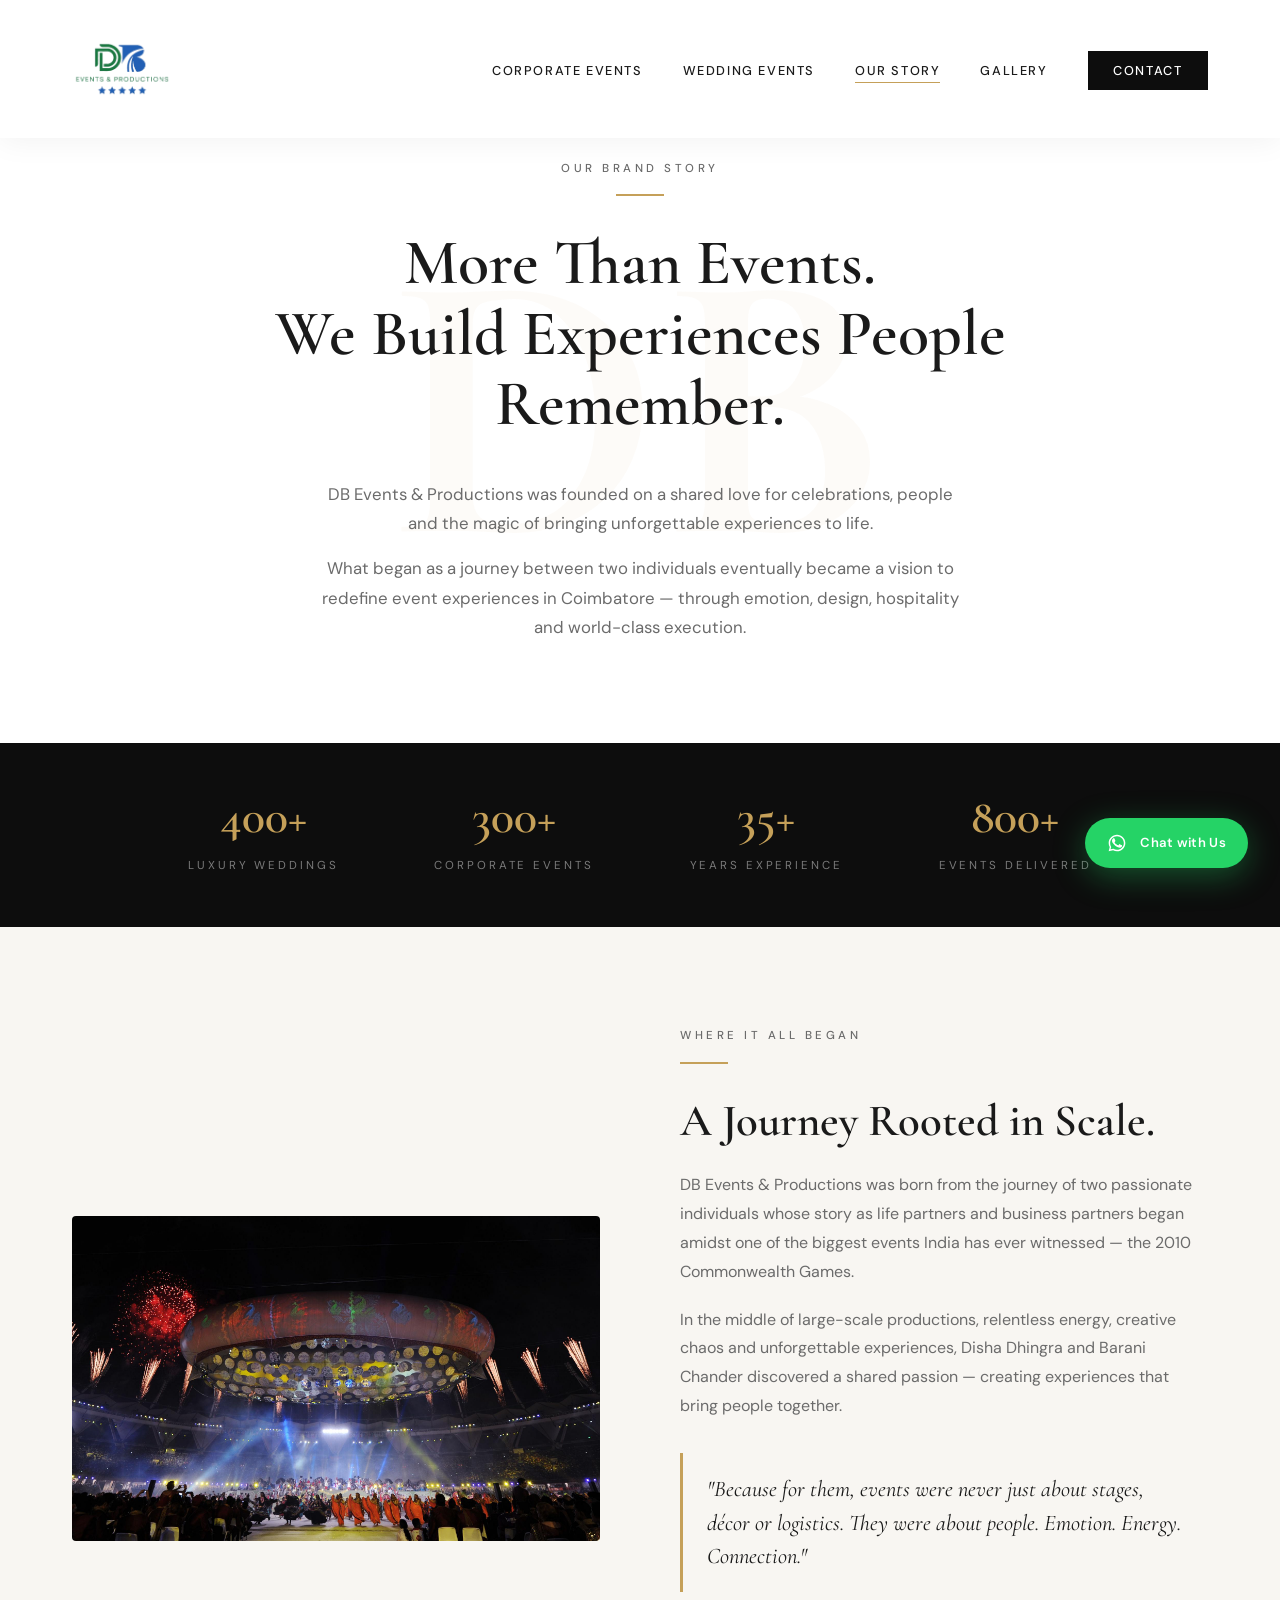
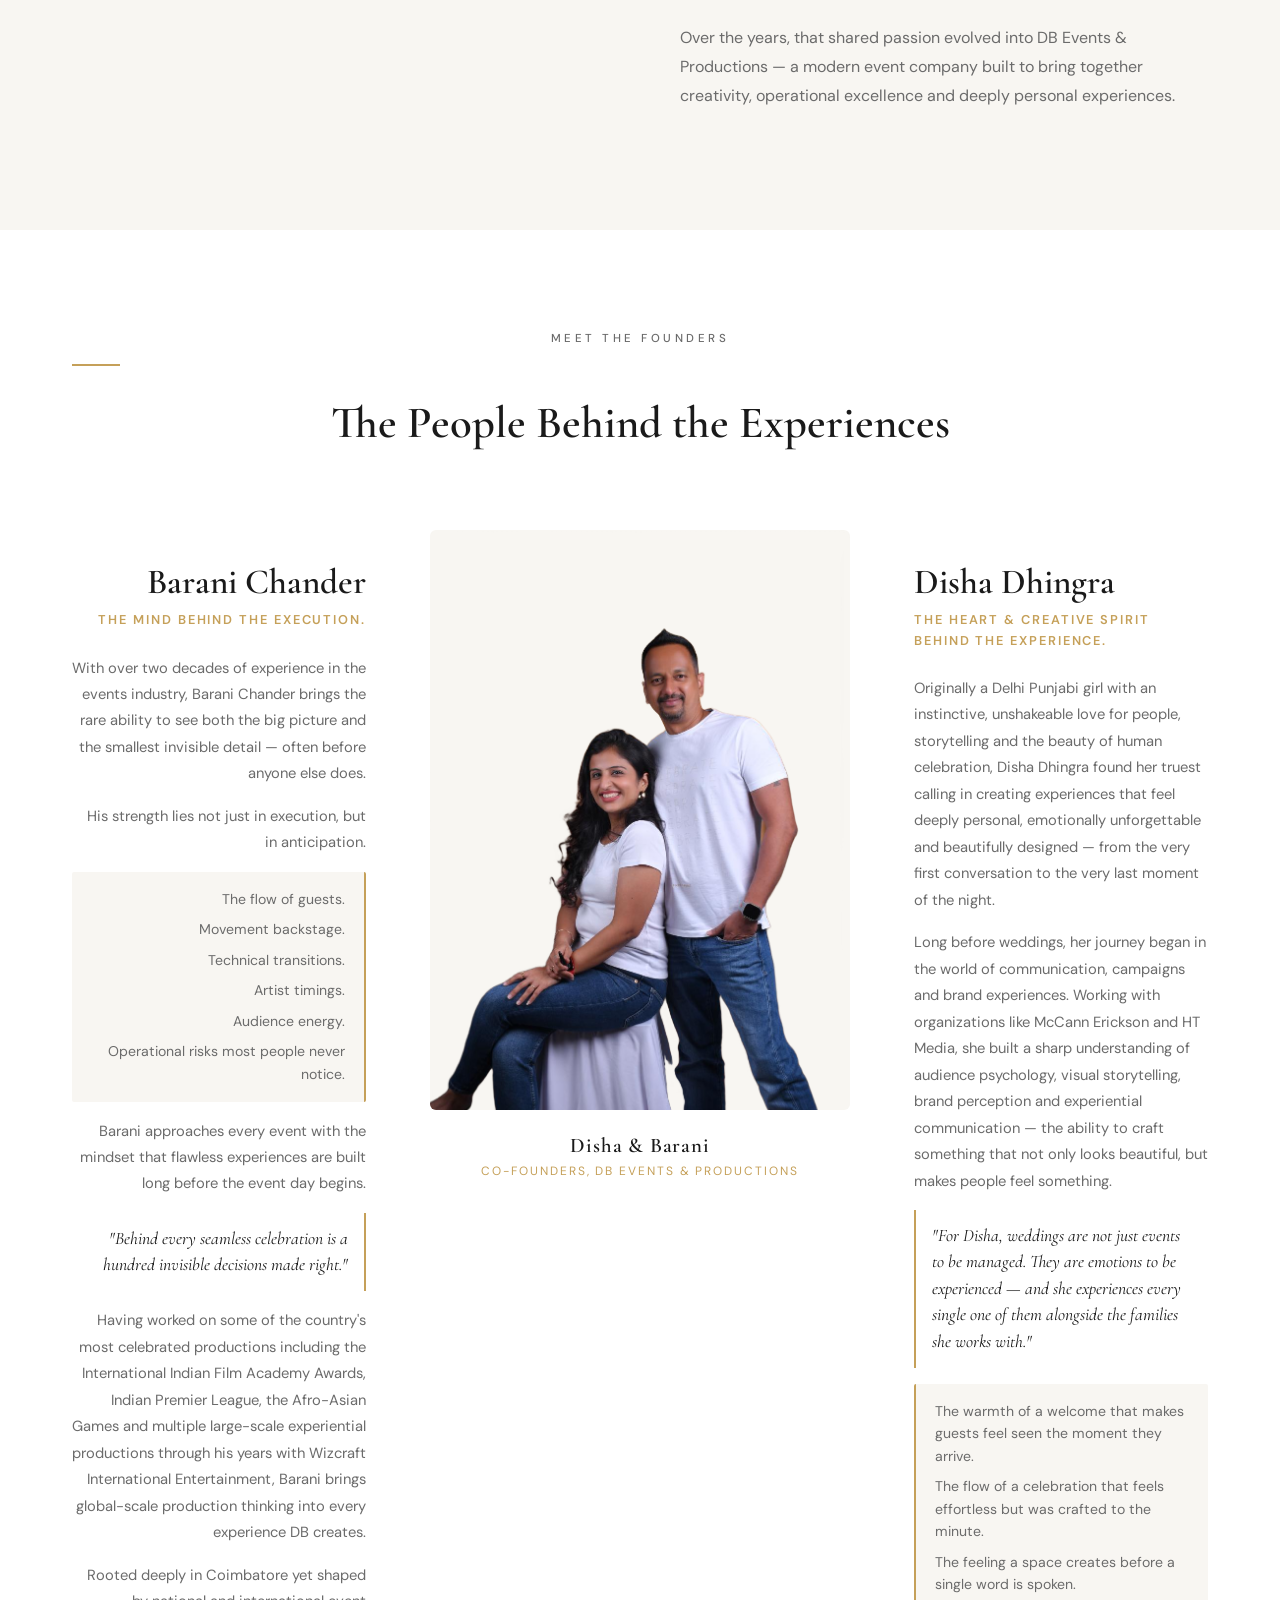
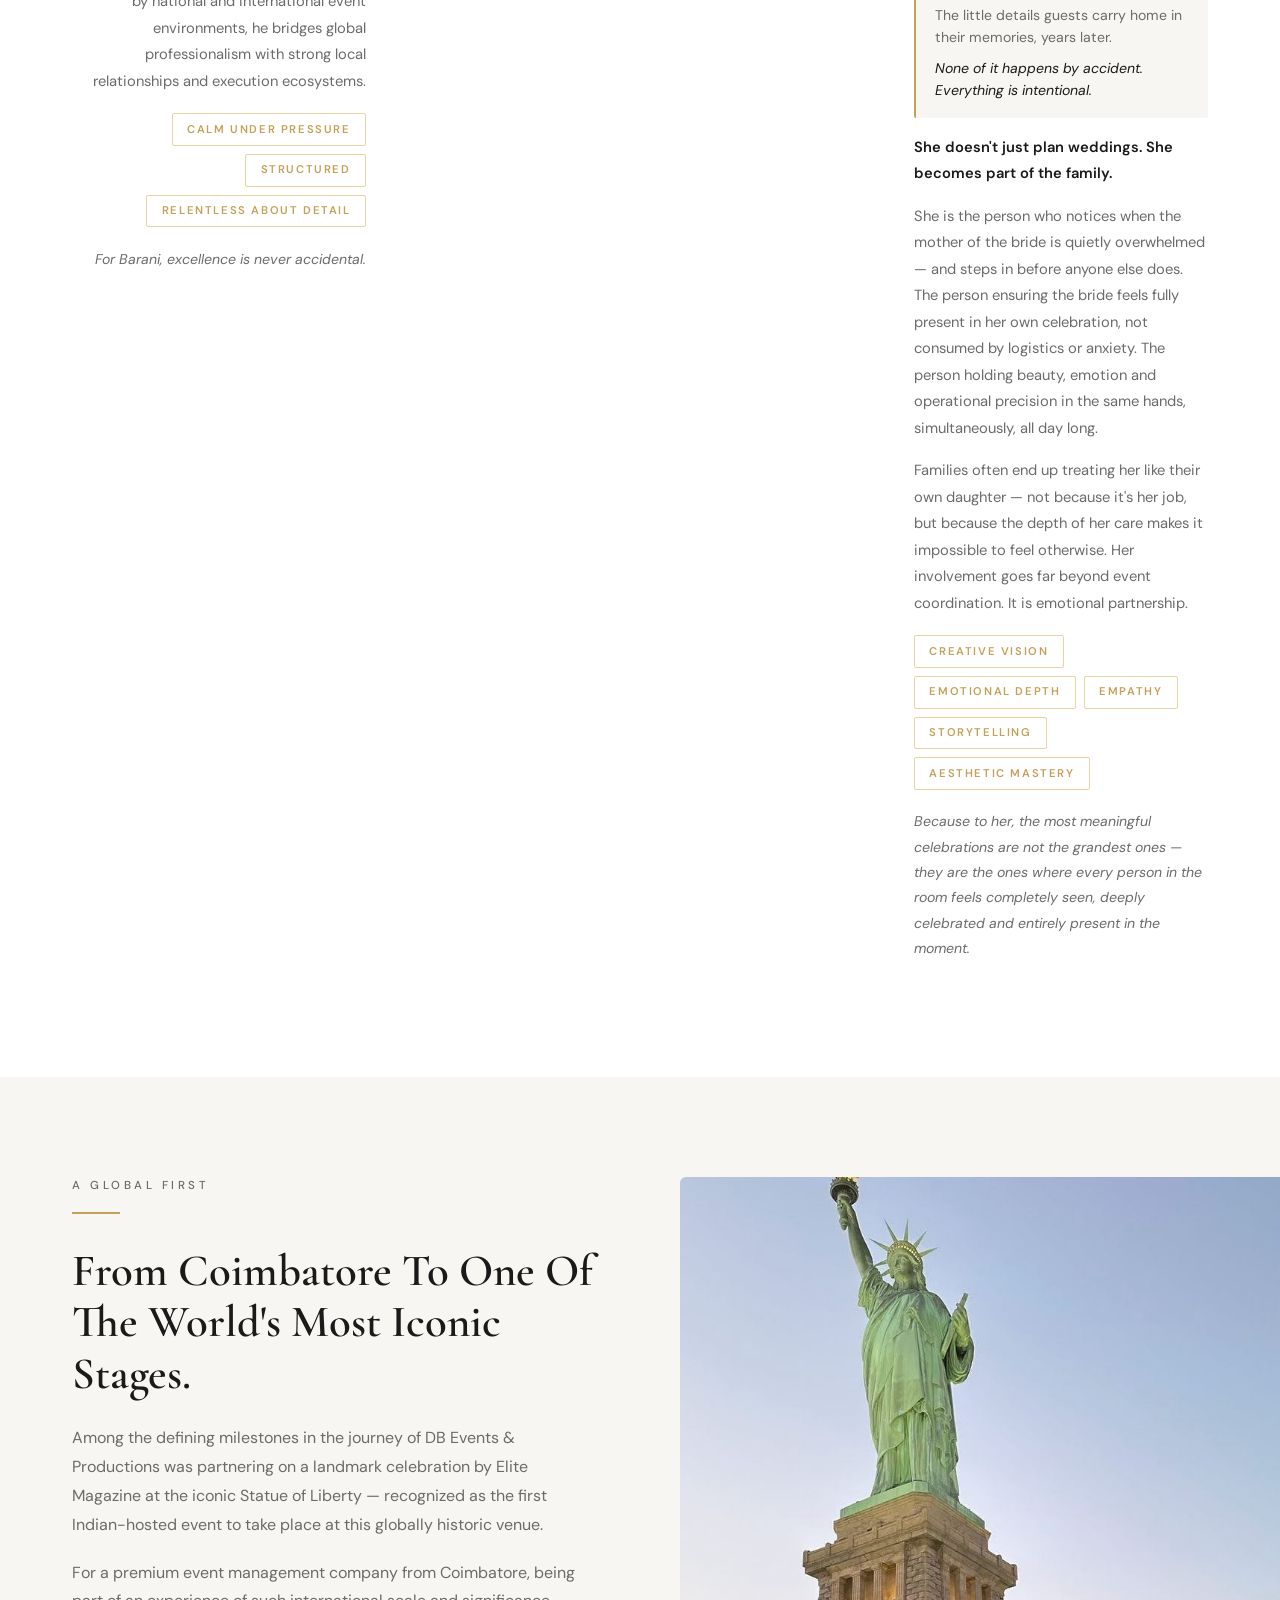
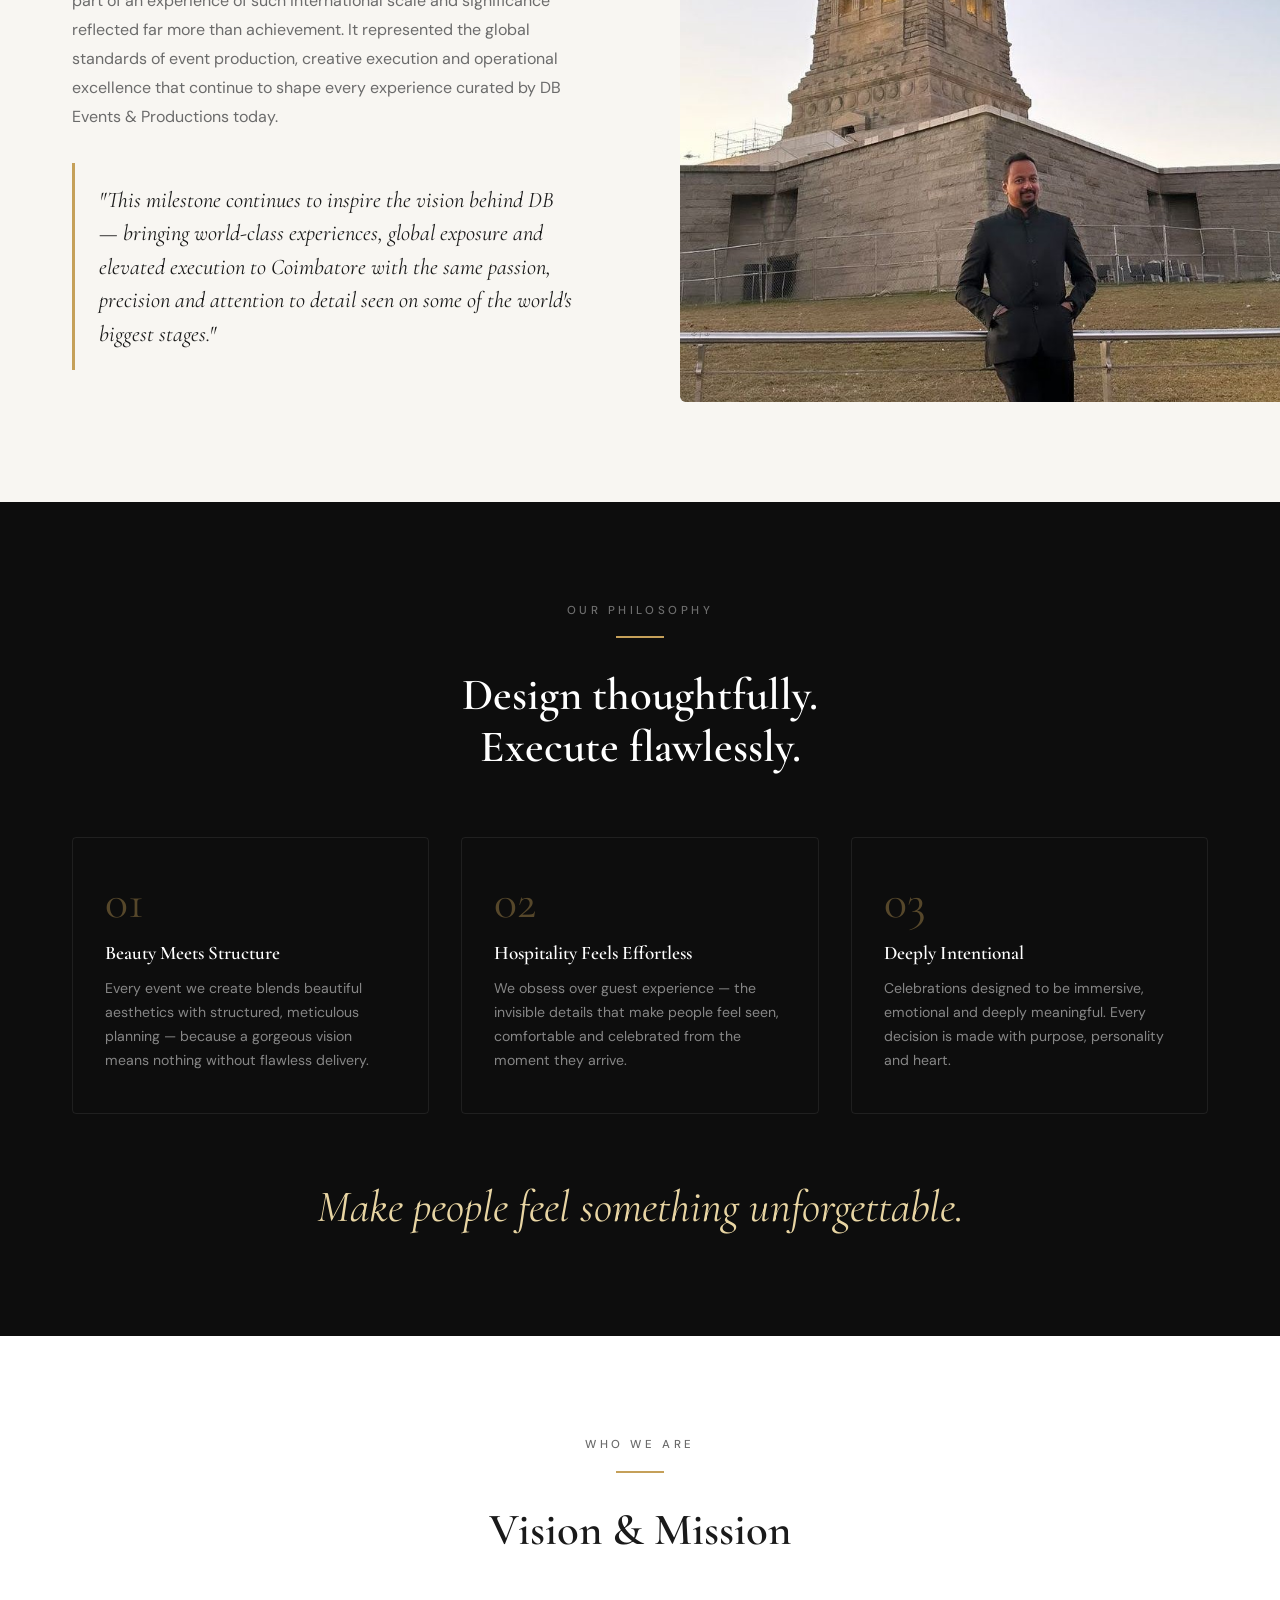
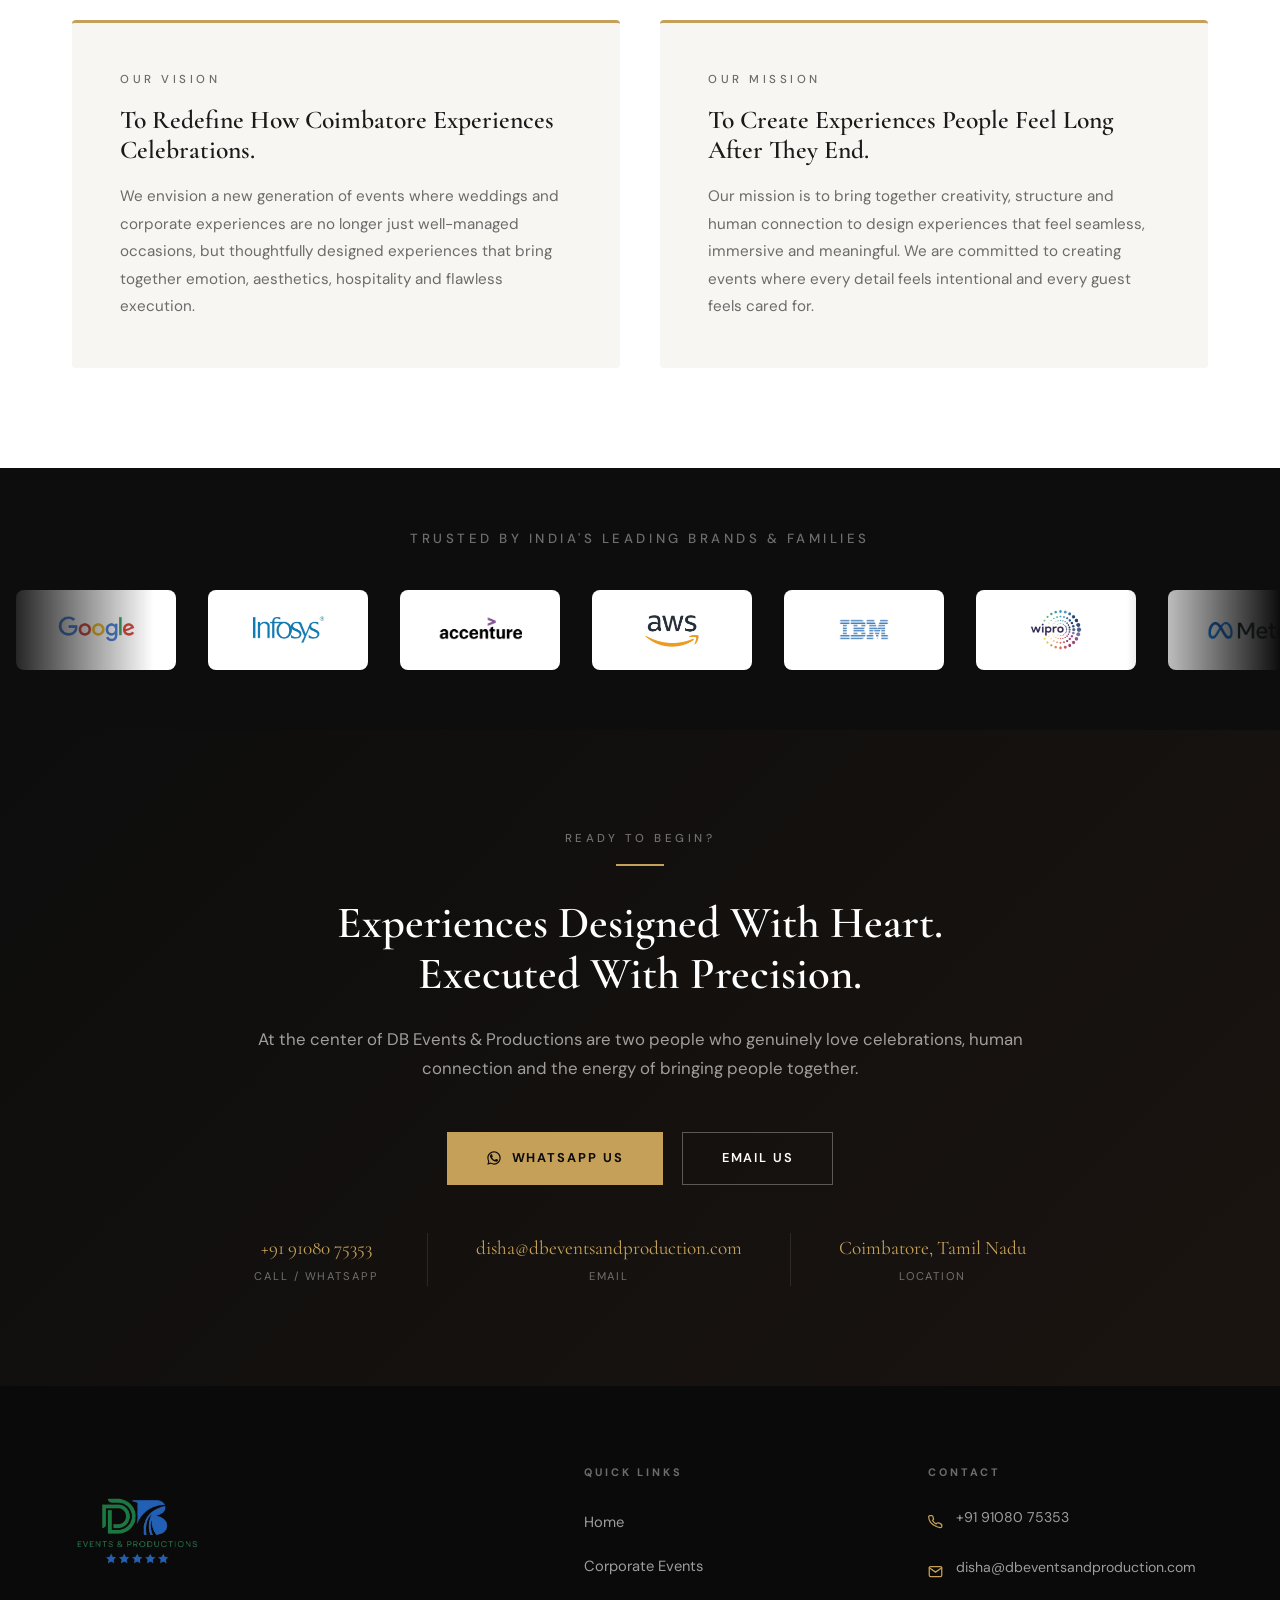
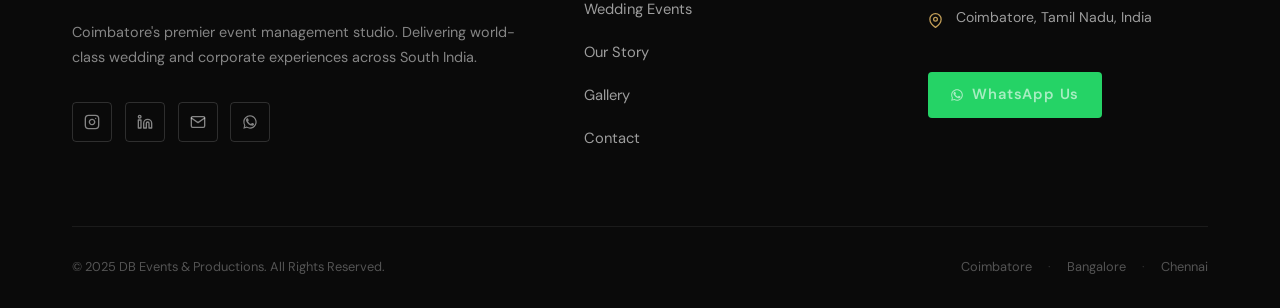
<file: about.html>
<!DOCTYPE html>
<html lang="en">
<head>
    <meta charset="UTF-8">
    <meta name="viewport" content="width=device-width, initial-scale=1.0">
    <title>About DB Events & Productions | Premium Event Management in Coimbatore</title>
    <meta name="description" content="Learn about DB Events & Productions — a premium event management company in Coimbatore founded by Disha Dhingra and Barani Chander, specializing in luxury weddings, corporate events and world-class experiences.">
    <link rel="preconnect" href="https://fonts.googleapis.com">
    <link rel="preconnect" href="https://fonts.gstatic.com" crossorigin>
    <link href="https://fonts.googleapis.com/css2?family=DM+Sans:ital,opsz,wght@0,9..40,300;0,9..40,400;0,9..40,500;0,9..40,600;0,9..40,700;1,9..40,400&family=Cormorant+Garamond:ital,wght@0,400;0,500;0,600;0,700;1,400;1,600&display=swap" rel="stylesheet">
    <style>
        :root {
            --primary-font: 'DM Sans', sans-serif;
            --heading-font: 'Cormorant Garamond', serif;
            --bg-white: #ffffff;
            --bg-light: #f8f6f2;
            --bg-dark: #0d0d0d;
            --text-main: #1a1a1a;
            --text-muted: #6b6b6b;
            --text-white: #ffffff;
            --accent: #c5a059;
            --accent-light: #e8d5a3;
            --transition: all 0.45s cubic-bezier(0.165, 0.84, 0.44, 1);
            --container-width: 1200px;
        }

        * { margin: 0; padding: 0; box-sizing: border-box; }
        html { scroll-behavior: smooth; }

        body {
            font-family: var(--primary-font);
            color: var(--text-main);
            line-height: 1.6;
            background: var(--bg-white);
            overflow-x: hidden;
            font-size: 18px;
        }

        /* ─── LAYOUT ─── */
        .container { max-width: var(--container-width); margin: 0 auto; padding: 0 2rem; }
        .section-padding { padding: 100px 0; }
        .bg-light { background-color: var(--bg-light); }
        .bg-dark { background-color: var(--bg-dark); }
        .text-white { color: var(--text-white); }
        .text-center { text-align: center; }
        .grid { display: grid; }
        .grid-2-col { grid-template-columns: 1fr 1fr; gap: 5rem; align-items: center; }
        .grid-3-col { grid-template-columns: repeat(3, 1fr); gap: 2.5rem; }

        /* ─── TYPOGRAPHY ─── */
        h1, h2, h3, h4 { font-family: var(--heading-font); font-weight: 600; line-height: 1.15; }

        .overline {
            font-size: 0.72rem;
            letter-spacing: 0.22rem;
            text-transform: uppercase;
            color: var(--text-muted);
            margin-bottom: 1rem;
            display: block;
            font-weight: 500;
            font-family: var(--primary-font);
        }

        .section-title { font-size: 2.8rem; margin-bottom: 1.5rem; }
        .section-text { font-size: 1.05rem; color: var(--text-muted); max-width: 800px; line-height: 1.75; }
        .text-center .section-text { margin: 0 auto 3rem; }

        .accent-line { width: 48px; height: 2px; background: var(--accent); margin-bottom: 2rem; }
        .text-center .accent-line { margin: 0 auto 2rem; }

        /* ─── HEADER ─── */
        header {
            position: fixed;
            top: 0; left: 0;
            width: 100%;
            z-index: 1000;
            padding: 1.2rem 0;
            background: rgba(255,255,255,0.94);
            backdrop-filter: blur(14px);
            box-shadow: 0 2px 30px rgba(0,0,0,0.06);
            transition: var(--transition);
        }

        header nav { display: flex; justify-content: space-between; align-items: center; }

        .logo {
            display: flex;
            align-items: center;
            gap: 0.8rem;
            cursor: pointer;
            text-decoration: none;
            color: inherit;
        }

        .logo-image {
            width: 100px;
            height: 100px;
            object-fit: contain;
            flex-shrink: 0;
            background: transparent;
            mix-blend-mode: multiply;
        }

        .logo-text {
            font-family: var(--primary-font);
            font-size: 0.62rem;
            letter-spacing: 0.15rem;
            line-height: 1.4;
            font-weight: 600;
            color: var(--text-main);
            text-transform: uppercase;
        }

        .nav-links {
            display: flex;
            list-style: none;
            gap: 2.5rem;
            align-items: center;
        }

        .nav-links a {
            text-decoration: none;
            color: var(--text-main);
            font-size: 0.8rem;
            font-weight: 500;
            letter-spacing: 0.1rem;
            transition: var(--transition);
            position: relative;
            text-transform: uppercase;
        }

        .nav-links a::after {
            content: '';
            position: absolute;
            bottom: -4px; left: 0;
            width: 0; height: 1px;
            background: var(--accent);
            transition: var(--transition);
        }

        .nav-links a:hover::after,
        .nav-links a.active::after { width: 100%; }

        .nav-cta {
            background: var(--bg-dark) !important;
            color: var(--text-white) !important;
            padding: 0.7rem 1.6rem !important;
            letter-spacing: 0.1rem !important;
        }

        .nav-cta::after { display: none !important; }

        .mobile-toggle { display: none; cursor: pointer; background: none; border: none; color: var(--text-main); }

        /* ─── BUTTONS ─── */
        .btn {
            display: inline-flex;
            align-items: center;
            gap: 0.6rem;
            padding: 0.95rem 2.4rem;
            text-decoration: none;
            font-size: 0.8rem;
            font-weight: 600;
            letter-spacing: 0.12rem;
            transition: var(--transition);
            text-transform: uppercase;
            font-family: var(--primary-font);
            cursor: pointer;
            border: none;
        }

        .btn-filled {
            background: var(--accent);
            color: var(--bg-dark);
            border: 1px solid var(--accent);
            font-weight: 700;
        }

        .btn-filled:hover {
            background: transparent;
            color: var(--bg-dark);
            border-color: var(--bg-dark);
        }

        .btn-outline-dark {
            border: 1px solid var(--bg-dark);
            color: var(--bg-dark);
        }

        .btn-outline-dark:hover {
            background: var(--bg-dark);
            color: var(--text-white);
        }

        /* ─── HERO ─── */
        .about-hero {
            padding-top: 160px;
            padding-bottom: 100px;
            background: var(--bg-white);
            position: relative;
            overflow: hidden;
        }

        .about-hero::before {
            content: 'DB';
            position: absolute;
            top: 50%;
            left: 50%;
            transform: translate(-50%, -40%);
            font-family: var(--heading-font);
            font-size: 30vw;
            font-weight: 700;
            color: rgba(197,160,89,0.04);
            pointer-events: none;
            white-space: nowrap;
            line-height: 1;
        }

        .about-hero-inner { position: relative; z-index: 1; }

        .editorial-title {
            font-size: clamp(2.4rem, 5vw, 4.2rem);
            margin: 1.5rem auto 2.5rem;
            max-width: 820px;
            line-height: 1.1;
        }

        .editorial-intro {
            max-width: 640px;
            margin: 0 auto;
            display: flex;
            flex-direction: column;
            gap: 1rem;
        }

        .editorial-intro p {
            font-size: 1.05rem;
            color: var(--text-muted);
            line-height: 1.75;
        }

        /* ─── STATS STRIP ─── */
        .stats-strip {
            background: var(--bg-dark);
            padding: 50px 0;
        }

        .stats-strip-inner {
            display: flex;
            justify-content: center;
            gap: 6rem;
            flex-wrap: wrap;
        }

        .stat-block { text-align: center; }

        .stat-number {
            font-family: var(--heading-font);
            font-size: 3rem;
            font-weight: 600;
            color: var(--accent);
            display: block;
            line-height: 1;
            margin-bottom: 0.5rem;
        }

        .stat-label {
            font-size: 0.72rem;
            letter-spacing: 0.18rem;
            text-transform: uppercase;
            color: rgba(255,255,255,0.45);
            font-family: var(--primary-font);
        }

        /* ─── STORY SECTION ─── */
        .story-image {
            border-radius: 4px;
            overflow: hidden;
        }

        .story-image img {
            width: 100%;
            height: auto;
            display: block;
            object-fit: contain;
        }

        .story-content p { font-size: 1rem; color: var(--text-muted); line-height: 1.8; margin-bottom: 1.2rem; }

        .pull-quote {
            border-left: 3px solid var(--accent);
            padding: 1.2rem 1.5rem;
            margin: 2rem 0;
            font-family: var(--heading-font);
            font-size: 1.4rem;
            font-style: italic;
            color: var(--text-main);
            line-height: 1.5;
            background: var(--bg-light);
        }

        /* ─── FOUNDERS ─── */
        .founders-section {
            padding: 100px 0;
            background: var(--bg-white);
        }

        .founders-header {
            text-align: center;
            margin-bottom: 5rem;
        }

        .founders-trio {
            display: grid;
            grid-template-columns: 1fr 420px 1fr;
            gap: 4rem;
            align-items: start;
        }

        .founder-photo-center {
            grid-column: 2;
            position: sticky;
            top: 120px;
        }

        .founder-photo-frame {
            border-radius: 6px;
            overflow: hidden;
            height: 580px;
            background: var(--bg-light);
            position: relative;
        }

        .founder-photo-frame img {
            width: 100%;
            height: 100%;
            object-fit: cover;
            object-position: center top;
            display: block;
        }

        .founder-photo-caption {
            text-align: center;
            margin-top: 1.5rem;
        }

        .founder-photo-caption h3 {
            font-size: 1.3rem;
            letter-spacing: 0.05rem;
            margin-bottom: 0.3rem;
        }

        .founder-photo-caption p {
            font-size: 0.75rem;
            color: var(--accent);
            text-transform: uppercase;
            letter-spacing: 0.12rem;
            font-family: var(--primary-font);
        }

        .founder-left {
            grid-column: 1;
            text-align: right;
            padding-top: 2rem;
        }

        .founder-right {
            grid-column: 3;
            text-align: left;
            padding-top: 2rem;
        }

        .founder-side h2 { font-size: 2.2rem; margin-bottom: 0.5rem; }

        .founder-side-subtitle {
            font-size: 0.8rem;
            color: var(--accent);
            text-transform: uppercase;
            letter-spacing: 0.12rem;
            font-family: var(--primary-font);
            font-weight: 600;
            margin-bottom: 1.5rem;
            display: block;
        }

        .founder-side p {
            font-size: 0.92rem;
            color: var(--text-muted);
            line-height: 1.8;
            margin-bottom: 1rem;
        }

        .founder-tags {
            display: flex;
            gap: 0.5rem;
            flex-wrap: wrap;
            margin: 1.2rem 0;
        }

        .founder-left .founder-tags { justify-content: flex-end; }
        .founder-right .founder-tags { justify-content: flex-start; }

        .founder-tag {
            font-size: 0.7rem;
            letter-spacing: 0.1rem;
            text-transform: uppercase;
            padding: 0.4rem 0.9rem;
            border: 1px solid var(--accent-light);
            color: var(--accent);
            font-family: var(--primary-font);
            font-weight: 600;
            border-radius: 2px;
        }

        .pull-quote-mini {
            font-family: var(--heading-font);
            font-style: italic;
            font-size: 1.1rem;
            color: var(--text-main);
            border-left: 2px solid var(--accent);
            padding: 0.8rem 1rem;
            margin: 1rem 0;
            line-height: 1.5;
        }

        .founder-right .pull-quote-mini {
            border-left: 2px solid var(--accent);
            border-right: none;
        }

        .founder-left .pull-quote-mini {
            border-left: none;
            border-right: 2px solid var(--accent);
            padding: 0.8rem 1rem;
        }

        /* ─── FOUNDER BULLET LIST ─── */
        .founder-bullet-list {
            display: flex;
            flex-direction: column;
            gap: 0.5rem;
            margin: 1rem 0;
            padding: 1rem 1.2rem;
            background: var(--bg-light);
            border-radius: 2px;
        }

        .founder-bullet-list span {
            font-size: 0.88rem;
            color: var(--text-muted);
        }

        .founder-left .founder-bullet-list {
            border-right: 2px solid var(--accent);
            text-align: right;
        }

        .founder-right .founder-bullet-list {
            border-left: 2px solid var(--accent);
            text-align: left;
        }

        /* ─── GLOBAL FIRST PHOTO SECTION ─── */
        .global-first-image {
            border-radius: 6px;
            overflow: hidden;
            height: 100%;
            min-height: 500px;
            background: var(--bg-light);
            aspect-ratio: 3/4;
        }

        .global-first-image img {
            width: 100%;
            height: 100%;
            object-fit: cover;
            object-position: center;
            display: block;
        }

        /* ─── PHILOSOPHY ─── */
        .philosophy-grid {
            display: grid;
            grid-template-columns: repeat(3, 1fr);
            gap: 2rem;
            margin: 4rem 0;
        }

        .philosophy-card {
            padding: 2.5rem 2rem;
            border: 1px solid rgba(255,255,255,0.08);
            border-radius: 4px;
            text-align: left;
        }

        .philosophy-card .phi-num {
            font-family: var(--heading-font);
            font-size: 3rem;
            color: var(--accent);
            opacity: 0.4;
            line-height: 1;
            margin-bottom: 1rem;
            display: block;
        }

        .philosophy-card h4 { font-size: 1.2rem; margin-bottom: 0.8rem; color: var(--text-white); }
        .philosophy-card p { font-size: 0.88rem; color: rgba(255,255,255,0.5); line-height: 1.7; }

        .large-statement {
            font-family: var(--heading-font);
            font-size: clamp(1.8rem, 3.5vw, 3rem);
            font-style: italic;
            color: var(--accent-light);
            margin-top: 2rem;
            line-height: 1.3;
        }

        /* ─── VISION & MISSION ─── */
        .v-m-card {
            padding: 3rem;
            background: var(--bg-light);
            border-radius: 4px;
            border-top: 3px solid var(--accent);
        }

        .v-m-card h3 { font-size: 1.6rem; margin-bottom: 1.2rem; }
        .v-m-card p { font-size: 0.95rem; color: var(--text-muted); line-height: 1.8; }

        /* ─── BRAND CAROUSEL ─── */
        .brand-carousel-section {
            padding: 60px 0;
            background: var(--bg-dark);
            overflow: hidden;
        }

        .carousel-label {
            font-size: 0.83rem;
            letter-spacing: 0.22rem;
            text-transform: uppercase;
            color: rgba(255,255,255,0.4);
            font-family: var(--primary-font);
            font-weight: 500;
            text-align: center;
            margin-bottom: 2.5rem;
        }

        .carousel-track-wrapper {
            overflow: hidden;
            position: relative;
            mask-image: linear-gradient(to right, transparent, black 12%, black 88%, transparent);
            -webkit-mask-image: linear-gradient(to right, transparent, black 12%, black 88%, transparent);
        }

        .carousel-track {
            display: flex;
            gap: 0;
            width: max-content;
            animation: scrollLeft 28s linear infinite;
        }

        .carousel-track:hover { animation-play-state: paused; }

        @keyframes scrollLeft {
            0%   { transform: translateX(0); }
            100% { transform: translateX(-50%); }
        }

        .brand-logo-card {
            flex-shrink: 0;
            width: 160px;
            height: 80px;
            display: flex;
            align-items: center;
            justify-content: center;
            margin: 0 1rem;
            background: #ffffff;
            border: 1px solid rgba(255,255,255,0.15);
            border-radius: 8px;
            transition: var(--transition);
            padding: 1rem 1.5rem;
        }

        .brand-logo-card:hover {
            box-shadow: 0 8px 32px rgba(0,0,0,0.08);
            border-color: var(--accent-light);
            transform: translateY(-2px);
        }

        .brand-logo-card img {
            max-width: 90%;
            max-height: 90%;
            object-fit: contain;
            filter: grayscale(0.15);
            transition: var(--transition);
        }

        .brand-logo-card:hover img { filter: grayscale(0); }

        /* ─── CLOSING CTA ─── */
        .cta-section {
            background: linear-gradient(135deg, #0d0d0d 0%, #1a1410 100%);
            color: white;
        }

        .cta-actions {
            display: flex;
            justify-content: center;
            gap: 1.2rem;
            margin-top: 2.5rem;
            flex-wrap: wrap;
        }

        .btn-outline-white {
            border: 1px solid rgba(255,255,255,0.3);
            color: white;
            background: transparent;
        }

        .btn-outline-white:hover {
            background: white;
            color: var(--bg-dark);
        }

        .contact-details-row {
            margin-top: 3rem;
            display: flex;
            justify-content: center;
            gap: 3rem;
            flex-wrap: wrap;
        }

        .contact-detail-item { text-align: center; }

        .contact-detail-item .val {
            font-family: var(--heading-font);
            font-size: 1.2rem;
            color: var(--accent);
            margin-bottom: 0.3rem;
        }

        .contact-detail-item .lbl {
            font-size: 0.7rem;
            color: rgba(255,255,255,0.4);
            letter-spacing: 0.12rem;
            text-transform: uppercase;
        }

        .contact-divider { width: 1px; background: rgba(255,255,255,0.1); }

        /* ─── WHATSAPP FAB ─── */
        .whatsapp-fab {
            position: fixed;
            bottom: 2rem;
            right: 2rem;
            z-index: 999;
            display: flex;
            align-items: center;
            gap: 0.8rem;
            background: #25D366;
            color: white;
            padding: 0.9rem 1.4rem;
            border-radius: 50px;
            text-decoration: none;
            font-size: 0.82rem;
            font-weight: 600;
            font-family: var(--primary-font);
            box-shadow: 0 8px 32px rgba(37,211,102,0.35);
            transition: var(--transition);
            animation: fabPop 0.5s 1s cubic-bezier(0.175, 0.885, 0.32, 1.275) both;
        }

        @keyframes fabPop {
            from { transform: scale(0); opacity: 0; }
            to { transform: scale(1); opacity: 1; }
        }

        .whatsapp-fab:hover {
            background: #20ba5a;
            transform: translateY(-3px);
            box-shadow: 0 12px 40px rgba(37,211,102,0.45);
        }

        .whatsapp-fab svg { width: 20px; height: 20px; flex-shrink: 0; }
        .whatsapp-fab .wa-text { letter-spacing: 0.02rem; }

        /* ─── FOOTER ─── */
        footer {
            background: #0a0a0a;
            color: var(--text-white);
            padding: 80px 0 30px;
        }

        .footer-grid {
            display: grid;
            grid-template-columns: 1.6fr 1fr 1fr;
            gap: 4rem;
            margin-bottom: 60px;
        }

        .footer-logo {
            display: flex;
            align-items: center;
            gap: 1rem;
            margin-bottom: 1.5rem;
        }

        .footer-logo-image {
            width: 130px;
            height: 130px;
            object-fit: contain;
            flex-shrink: 0;
            background: transparent;
        }

        .footer-logo-text {
            font-family: var(--primary-font);
            font-size: 0.65rem;
            letter-spacing: 0.15rem;
            line-height: 1.5;
            font-weight: 600;
            text-transform: uppercase;
            color: rgba(255,255,255,0.7);
        }

        .footer-brand p {
            color: rgba(255,255,255,0.5);
            font-size: 0.9rem;
            line-height: 1.75;
            margin-bottom: 2rem;
        }

        .footer-social-row { display: flex; gap: 0.8rem; }

        .social-btn {
            width: 40px;
            height: 40px;
            border: 1px solid rgba(255,255,255,0.15);
            display: flex;
            align-items: center;
            justify-content: center;
            color: rgba(255,255,255,0.5);
            transition: var(--transition);
            text-decoration: none;
            border-radius: 4px;
        }

        .social-btn:hover {
            border-color: var(--accent);
            color: var(--accent);
            background: rgba(197,160,89,0.08);
        }

        .footer-col h4 {
            font-family: var(--primary-font);
            font-size: 0.68rem;
            font-weight: 700;
            letter-spacing: 0.18rem;
            text-transform: uppercase;
            margin-bottom: 1.8rem;
            color: rgba(255,255,255,0.4);
        }

        .footer-col ul { list-style: none; }
        .footer-col li { margin-bottom: 0.9rem; }

        .footer-col a {
            color: rgba(255,255,255,0.6);
            text-decoration: none;
            font-size: 0.92rem;
            transition: var(--transition);
        }

        .footer-col a:hover { color: var(--accent); }

        .footer-contact-item {
            display: flex;
            align-items: flex-start;
            gap: 0.8rem;
            margin-bottom: 1.2rem;
        }

        .footer-contact-item .icon {
            color: var(--accent);
            margin-top: 0.1rem;
            flex-shrink: 0;
        }

        .footer-contact-item p,
        .footer-contact-item a {
            font-size: 0.88rem;
            color: rgba(255,255,255,0.6);
            text-decoration: none;
            line-height: 1.5;
            transition: var(--transition);
        }

        .footer-contact-item a:hover { color: var(--accent); }

        .footer-wa-btn {
            display: inline-flex;
            align-items: center;
            gap: 0.5rem;
            background: #25D366;
            color: white;
            padding: 0.7rem 1.4rem;
            border-radius: 4px;
            text-decoration: none;
            font-size: 0.8rem;
            font-weight: 600;
            margin-top: 1rem;
            letter-spacing: 0.05rem;
            transition: var(--transition);
        }

        .footer-wa-btn:hover { background: #20ba5a; }

        .footer-bottom {
            padding-top: 30px;
            border-top: 1px solid rgba(255,255,255,0.07);
            display: flex;
            justify-content: space-between;
            align-items: center;
            font-size: 0.8rem;
            color: rgba(255,255,255,0.3);
            flex-wrap: wrap;
            gap: 1rem;
        }

        .footer-cities { display: flex; gap: 1rem; }
        .footer-cities span { opacity: 0.5; }
        .footer-city { opacity: 1 !important; }

        /* ─── RESPONSIVE ─── */
        @media (max-width: 1100px) {
            .founders-trio { grid-template-columns: 1fr; gap: 3rem; }
            .founder-photo-center { grid-column: 1; }
            .founder-left { grid-column: 1; }
            .founder-photo-frame { height: 480px; }
        }

        @media (max-width: 1100px) {
            .founders-trio { grid-template-columns: 1fr 340px 1fr; gap: 2.5rem; }
            .founder-photo-frame { height: 480px; }
        }

        @media (max-width: 900px) {
            .founders-trio { grid-template-columns: 1fr; gap: 3rem; }
            .founder-photo-center { grid-column: 1; position: static; max-width: 400px; margin: 0 auto; }
            .founder-left { grid-column: 1; text-align: left; }
            .founder-right { grid-column: 1; text-align: left; }
            .founder-left .founder-tags { justify-content: flex-start; }
            .founder-left .pull-quote-mini { border-left: 2px solid var(--accent); border-right: none; padding: 0.8rem 1rem; }
            .founder-left .founder-bullet-list { border-left: 2px solid var(--accent); border-right: none; text-align: left; }
            .grid-2-col { grid-template-columns: 1fr; gap: 2.5rem; }
            .grid-3-col { grid-template-columns: 1fr; }
            .philosophy-grid { grid-template-columns: 1fr; }
            .footer-grid { grid-template-columns: 1fr 1fr; gap: 2.5rem; }
            .global-first-image { min-height: 400px; aspect-ratio: 3/4; }
        }

        @media (max-width: 768px) {
            .section-padding { padding: 60px 0; }
            .section-title { font-size: 2rem; }
            .editorial-title { font-size: 2rem; }
            .nav-links { display: none; }

            .nav-links.open {
                display: flex;
                flex-direction: column;
                position: fixed;
                top: 0; left: 0;
                width: 100%; height: 100vh;
                background: var(--bg-white);
                align-items: center;
                justify-content: center;
                gap: 2.5rem;
                z-index: 999;
            }

            .nav-links.open a { font-size: 1.2rem; }
            .mobile-toggle { display: flex; align-items: center; justify-content: center; z-index: 1001; position: relative; }
            .footer-grid { grid-template-columns: 1fr; gap: 2.5rem; }
            .footer-bottom { flex-direction: column; text-align: center; }
            .whatsapp-fab .wa-text { display: none; }
            .whatsapp-fab { padding: 1rem; }
            .stats-strip-inner { gap: 3rem; }
            .contact-divider { display: none; }
            .contact-details-row { gap: 1.5rem; }
            .logo-image { width: 80px; height: 80px; }
            .footer-logo-image { width: 100px; height: 100px; }
            .brand-logo-card { width: 130px; height: 65px; margin: 0 0.8rem; }
            .global-first-image { min-height: 350px; aspect-ratio: 3/4; }
        }

        @media (max-width: 480px) {
            .container { padding: 0 1.5rem; }
            .about-hero { padding-top: 120px; }
            .editorial-title { font-size: 1.7rem; }
            .section-title { font-size: 1.7rem; }
            .stat-number { font-size: 2.2rem; }
            .stats-strip-inner { gap: 2rem; }
            .founder-photo-frame { height: 380px; }
            .v-m-card { padding: 2rem 1.5rem; }
            .logo-image { width: 70px; height: 70px; }
            .footer-logo-image { width: 80px; height: 80px; }
            .brand-logo-card { width: 110px; height: 60px; margin: 0 0.5rem; padding: 0.8rem 1rem; }
            .global-first-image { min-height: 300px; aspect-ratio: 3/4; }
        }
    </style>
</head>
<body>

    <!-- WhatsApp FAB -->
    <a href="https://wa.me/919108075353" target="_blank" rel="noopener" class="whatsapp-fab" aria-label="Chat on WhatsApp">
        <svg viewBox="0 0 24 24" fill="currentColor" xmlns="http://www.w3.org/2000/svg">
            <path d="M17.472 14.382c-.297-.149-1.758-.867-2.03-.967-.273-.099-.471-.148-.67.15-.197.297-.767.966-.94 1.164-.173.199-.347.223-.644.075-.297-.15-1.255-.463-2.39-1.475-.883-.788-1.48-1.761-1.653-2.059-.173-.297-.018-.458.13-.606.134-.133.298-.347.446-.52.149-.174.198-.298.298-.497.099-.198.05-.371-.025-.52-.075-.149-.669-1.612-.916-2.207-.242-.579-.487-.5-.669-.51-.173-.008-.371-.01-.57-.01-.198 0-.52.074-.792.372-.272.297-1.04 1.016-1.04 2.479 0 1.462 1.065 2.875 1.213 3.074.149.198 2.096 3.2 5.077 4.487.709.306 1.262.489 1.694.625.712.227 1.36.195 1.871.118.571-.085 1.758-.719 2.006-1.413.248-.694.248-1.289.173-1.413-.074-.124-.272-.198-.57-.347z"/>
            <path d="M12.004 2C6.477 2 2 6.477 2 12.004c0 1.765.465 3.424 1.277 4.865L2 22l5.29-1.248A10.002 10.002 0 0012.004 22C17.53 22 22 17.523 22 12.004 22 6.477 17.53 2 12.004 2zm0 18.214a8.21 8.21 0 01-4.277-1.197l-.306-.183-3.14.74.795-2.906-.199-.315A8.212 8.212 0 013.789 12.004c0-4.537 3.693-8.23 8.215-8.23 4.521 0 8.214 3.693 8.214 8.23 0 4.536-3.693 8.21-8.214 8.21z"/>
        </svg>
        <span class="wa-text">Chat with Us</span>
    </a>

    <!-- Header -->
    <header id="main-header">
        <nav class="container">
            <a href="index.html" class="logo">
                <img src="assets/logo1.png" alt="DB Events & Productions" class="logo-image">
                
            </a>
            <ul class="nav-links" id="nav-links">
                <li><a href="corporate.html">Corporate Events</a></li>
                <li><a href="weddings.html">Wedding Events</a></li>
                <li><a href="about.html" class="active">Our Story</a></li>
                <li><a href="gallery.html">Gallery</a></li>
                <li><a href="contact.html" class="nav-cta">Contact</a></li>
            </ul>
            <button class="mobile-toggle" id="mobile-toggle" aria-label="Toggle menu">
                <svg id="icon-menu" width="24" height="24" viewBox="0 0 24 24" fill="none" stroke="currentColor" stroke-width="2" stroke-linecap="round" stroke-linejoin="round">
                    <line x1="3" y1="6" x2="21" y2="6"/><line x1="3" y1="12" x2="21" y2="12"/><line x1="3" y1="18" x2="21" y2="18"/>
                </svg>
                <svg id="icon-close" width="24" height="24" viewBox="0 0 24 24" fill="none" stroke="currentColor" stroke-width="2" stroke-linecap="round" stroke-linejoin="round" style="display:none;">
                    <line x1="18" y1="6" x2="6" y2="18"/><line x1="6" y1="6" x2="18" y2="18"/>
                </svg>
            </button>
        </nav>
    </header>

    <main>

        <!-- HERO -->
        <section class="about-hero">
            <div class="container text-center about-hero-inner">
                <span class="overline">Our Brand Story</span>
                <div class="accent-line"></div>
                <h1 class="editorial-title">More Than Events.<br>We Build Experiences People Remember.</h1>
                <div class="editorial-intro">
                    <p>DB Events & Productions was founded on a shared love for celebrations, people and the magic of bringing unforgettable experiences to life.</p>
                    <p>What began as a journey between two individuals eventually became a vision to redefine event experiences in Coimbatore — through emotion, design, hospitality and world-class execution.</p>
                </div>
            </div>
        </section>

        <!-- STATS STRIP -->
        <div class="stats-strip">
            <div class="stats-strip-inner">
                <div class="stat-block">
                    <span class="stat-number">400+</span>
                    <span class="stat-label">Luxury Weddings</span>
                </div>
                <div class="stat-block">
                    <span class="stat-number">300+</span>
                    <span class="stat-label">Corporate Events</span>
                </div>
                <div class="stat-block">
                    <span class="stat-number">35+</span>
                    <span class="stat-label">Years Experience</span>
                </div>
                <div class="stat-block">
                    <span class="stat-number">800+</span>
                    <span class="stat-label">Events Delivered</span>
                </div>
            </div>
        </div>

        <!-- STORY SECTION -->
        <section class="section-padding bg-light">
            <div class="container">
                <div class="grid grid-2-col">
                    <div class="story-image">
                        <img src="assets/about.jpeg" alt="2010 Commonwealth Games Era — Where It All Began">
                    </div>
                    <div class="story-content">
                        <span class="overline">Where It All Began</span>
                        <div class="accent-line"></div>
                        <h2 class="section-title">A Journey Rooted in Scale.</h2>
                        <p>DB Events & Productions was born from the journey of two passionate individuals whose story as life partners and business partners began amidst one of the biggest events India has ever witnessed — the 2010 Commonwealth Games.</p>
                        <p>In the middle of large-scale productions, relentless energy, creative chaos and unforgettable experiences, Disha Dhingra and Barani Chander discovered a shared passion — creating experiences that bring people together.</p>
                        <div class="pull-quote">
                            "Because for them, events were never just about stages, décor or logistics. They were about people. Emotion. Energy. Connection."
                        </div>
                        <p>Over the years, that shared passion evolved into DB Events & Productions — a modern event company built to bring together creativity, operational excellence and deeply personal experiences.</p>
                    </div>
                </div>
            </div>
        </section>

        <!-- FOUNDERS - NEW EQUAL PARTITION LAYOUT -->
        <section class="founders-section">
            <div class="container">
                <div class="founders-header">
                    <span class="overline">Meet the Founders</span>
                    <div class="accent-line"></div>
                    <h2 class="section-title">The People Behind the Experiences</h2>
                </div>

                <div class="founders-trio">

                    <!-- LEFT: Barani Chander -->
                    <div class="founder-side founder-left">
                        <h2>Barani Chander</h2>
                        <span class="founder-side-subtitle">The Mind Behind The Execution.</span>
                        <p>With over two decades of experience in the events industry, Barani Chander brings the rare ability to see both the big picture and the smallest invisible detail — often before anyone else does.</p>
                        <p>His strength lies not just in execution, but in anticipation.</p>
                        <div class="founder-bullet-list">
                            <span>The flow of guests.</span>
                            <span>Movement backstage.</span>
                            <span>Technical transitions.</span>
                            <span>Artist timings.</span>
                            <span>Audience energy.</span>
                            <span>Operational risks most people never notice.</span>
                        </div>
                        <p>Barani approaches every event with the mindset that flawless experiences are built long before the event day begins.</p>
                        <div class="pull-quote-mini">
                            "Behind every seamless celebration is a hundred invisible decisions made right."
                        </div>
                        <p>Having worked on some of the country's most celebrated productions including the International Indian Film Academy Awards, Indian Premier League, the Afro-Asian Games and multiple large-scale experiential productions through his years with Wizcraft International Entertainment, Barani brings global-scale production thinking into every experience DB creates.</p>
                        <p>Rooted deeply in Coimbatore yet shaped by national and international event environments, he bridges global professionalism with strong local relationships and execution ecosystems.</p>
                        <div class="founder-tags">
                            <span class="founder-tag">Calm under pressure</span>
                            <span class="founder-tag">Structured</span>
                            <span class="founder-tag">Relentless about detail</span>
                        </div>
                        <p style="font-size:0.88rem; color:var(--text-muted); font-style:italic;">For Barani, excellence is never accidental.</p>
                    </div>

                    <!-- CENTER: Single Shared Photo -->
                    <div class="founder-photo-center">
                        <div class="founder-photo-frame">
                            <img src="assets/founders.png" alt="Disha Dhingra & Barani Chander — Co-founders of DB Events & Productions">
                        </div>
                        <div class="founder-photo-caption">
                            <h3>Disha & Barani</h3>
                            <p>Co-founders, DB Events & Productions</p>
                        </div>
                    </div>

                    <!-- RIGHT: Disha Dhingra -->
                    <div class="founder-side founder-right">
                        <h2>Disha Dhingra</h2>
                        <span class="founder-side-subtitle">The Heart &amp; Creative Spirit Behind The Experience.</span>

                        <p>Originally a Delhi Punjabi girl with an instinctive, unshakeable love for people, storytelling and the beauty of human celebration, Disha Dhingra found her truest calling in creating experiences that feel deeply personal, emotionally unforgettable and beautifully designed — from the very first conversation to the very last moment of the night.</p>

                        <p>Long before weddings, her journey began in the world of communication, campaigns and brand experiences. Working with organizations like McCann Erickson and HT Media, she built a sharp understanding of audience psychology, visual storytelling, brand perception and experiential communication — the ability to craft something that not only looks beautiful, but makes people feel something.</p>
                        <div class="pull-quote-mini">
                            "For Disha, weddings are not just events to be managed. They are emotions to be experienced — and she experiences every single one of them alongside the families she works with."
                        </div>

                        <div class="founder-bullet-list">
                            <span>The warmth of a welcome that makes guests feel seen the moment they arrive.</span>
                            <span>The flow of a celebration that feels effortless but was crafted to the minute.</span>
                            <span>The feeling a space creates before a single word is spoken.</span>
                            <span>The little details guests carry home in their memories, years later.</span>
                            <span style="font-style:italic; color:var(--text-main);">None of it happens by accident. Everything is intentional.</span>
                        </div>

                        <p><strong style="color:var(--text-main); font-weight:600;">She doesn't just plan weddings. She becomes part of the family.</strong></p>

                        <p>She is the person who notices when the mother of the bride is quietly overwhelmed — and steps in before anyone else does. The person ensuring the bride feels fully present in her own celebration, not consumed by logistics or anxiety. The person holding beauty, emotion and operational precision in the same hands, simultaneously, all day long.</p>

                        <p>Families often end up treating her like their own daughter — not because it's her job, but because the depth of her care makes it impossible to feel otherwise. Her involvement goes far beyond event coordination. It is emotional partnership.</p>

                        <div class="founder-tags">
                            <span class="founder-tag">Creative Vision</span>
                            <span class="founder-tag">Emotional Depth</span>
                            <span class="founder-tag">Empathy</span>
                            <span class="founder-tag">Storytelling</span>
                            <span class="founder-tag">Aesthetic Mastery</span>
                        </div>

                        <p style="font-size:0.88rem; color:var(--text-muted); font-style:italic; margin-top:0.5rem;">Because to her, the most meaningful celebrations are not the grandest ones — they are the ones where every person in the room feels completely seen, deeply celebrated and entirely present in the moment.</p>
                    </div>

                </div>
            </div>
        </section>

        <!-- LANDMARK GLOBAL MILESTONE - EQUAL PARTITION WITH PHOTO -->
        <section class="section-padding bg-light">
            <div class="container">
                <div class="grid grid-2-col" style="align-items:center; gap:5rem;">
                    <div>
                        <span class="overline">A Global First</span>
                        <div class="accent-line"></div>
                        <h2 class="section-title">From Coimbatore To One Of The World's Most Iconic Stages.</h2>
                        <p style="font-size:1rem; color:var(--text-muted); line-height:1.8; margin-bottom:1.2rem;">
                            Among the defining milestones in the journey of DB Events &amp; Productions was partnering on a landmark celebration by Elite Magazine at the iconic Statue of Liberty — recognized as the first Indian-hosted event to take place at this globally historic venue.
                        </p>
                        <p style="font-size:1rem; color:var(--text-muted); line-height:1.8; margin-bottom:1.2rem;">
                            For a premium event management company from Coimbatore, being part of an experience of such international scale and significance reflected far more than achievement. It represented the global standards of event production, creative execution and operational excellence that continue to shape every experience curated by DB Events &amp; Productions today.
                        </p>
                        <div class="pull-quote">
                            "This milestone continues to inspire the vision behind DB — bringing world-class experiences, global exposure and elevated execution to Coimbatore with the same passion, precision and attention to detail seen on some of the world's biggest stages."
                        </div>
                    </div>
                    <div class="global-first-image">
                        <img src="assets/barani.jpeg" alt="DB Events at Statue of Liberty, New York — First Indian Event">
                    </div>
                </div>
            </div>
        </section>

        <!-- PHILOSOPHY -->
        <section class="section-padding bg-dark text-white">
            <div class="container text-center">
                <span class="overline" style="color:rgba(255,255,255,0.4);">Our Philosophy</span>
                <div class="accent-line"></div>
                <h2 class="section-title">Design thoughtfully.<br>Execute flawlessly.</h2>
                <div class="philosophy-grid">
                    <div class="philosophy-card">
                        <span class="phi-num">01</span>
                        <h4>Beauty Meets Structure</h4>
                        <p>Every event we create blends beautiful aesthetics with structured, meticulous planning — because a gorgeous vision means nothing without flawless delivery.</p>
                    </div>
                    <div class="philosophy-card">
                        <span class="phi-num">02</span>
                        <h4>Hospitality Feels Effortless</h4>
                        <p>We obsess over guest experience — the invisible details that make people feel seen, comfortable and celebrated from the moment they arrive.</p>
                    </div>
                    <div class="philosophy-card">
                        <span class="phi-num">03</span>
                        <h4>Deeply Intentional</h4>
                        <p>Celebrations designed to be immersive, emotional and deeply meaningful. Every decision is made with purpose, personality and heart.</p>
                    </div>
                </div>
                <p class="large-statement">Make people feel something unforgettable.</p>
            </div>
        </section>

        <!-- VISION & MISSION -->
        <section class="section-padding">
            <div class="container">
                <div class="text-center" style="margin-bottom:4rem;">
                    <span class="overline">Who We Are</span>
                    <div class="accent-line"></div>
                    <h2 class="section-title">Vision & Mission</h2>
                </div>
                <div class="grid grid-2-col" style="gap:2.5rem; align-items:stretch;">
                    <div class="v-m-card">
                        <span class="overline">Our Vision</span>
                        <h3>To Redefine How Coimbatore Experiences Celebrations.</h3>
                        <p>We envision a new generation of events where weddings and corporate experiences are no longer just well-managed occasions, but thoughtfully designed experiences that bring together emotion, aesthetics, hospitality and flawless execution.</p>
                    </div>
                    <div class="v-m-card">
                        <span class="overline">Our Mission</span>
                        <h3>To Create Experiences People Feel Long After They End.</h3>
                        <p>Our mission is to bring together creativity, structure and human connection to design experiences that feel seamless, immersive and meaningful. We are committed to creating events where every detail feels intentional and every guest feels cared for.</p>
                    </div>
                </div>
            </div>
        </section>

        <!-- TRUSTED BRANDS CAROUSEL -->
        <div class="brand-carousel-section">
            <p class="carousel-label">Trusted by India's Leading Brands &amp; Families</p>
            <div class="carousel-track-wrapper">
                <div class="carousel-track" id="about-carousel-track">
                    <div class="brand-logo-card"><img src="assets/brands/google.png" alt="Google" loading="lazy"></div>
                    <div class="brand-logo-card"><img src="assets/brands/infosys.png" alt="Infosys" loading="lazy"></div>
                    <div class="brand-logo-card"><img src="assets/brands/accenture.png" alt="Accenture" loading="lazy"></div>
                    <div class="brand-logo-card"><img src="assets/brands/aws.png" alt="AWS" loading="lazy"></div>
                    <div class="brand-logo-card"><img src="assets/brands/ibm.png" alt="IBM" loading="lazy"></div>
                    <div class="brand-logo-card"><img src="assets/brands/wipro.png" alt="Wipro" loading="lazy"></div>
                    <div class="brand-logo-card"><img src="assets/brands/meta.png" alt="Meta" loading="lazy"></div>
                    <div class="brand-logo-card"><img src="assets/brands/lt.png" alt="L&T" loading="lazy"></div>
                    <div class="brand-logo-card"><img src="assets/brands/cii.png" alt="CII" loading="lazy"></div>
                    <div class="brand-logo-card"><img src="assets/brands/icai.png" alt="ICAI" loading="lazy"></div>
                    <div class="brand-logo-card"><img src="assets/brands/flipkart.png" alt="Flipkart" loading="lazy"></div>
                    <div class="brand-logo-card"><img src="assets/brands/redbull.png" alt="Red Bull" loading="lazy"></div>
                    <div class="brand-logo-card"><img src="assets/brands/ferrari.png" alt="Ferrari" loading="lazy"></div>
                    <div class="brand-logo-card"><img src="assets/brands/ford.png" alt="Ford" loading="lazy"></div>
                    <div class="brand-logo-card"><img src="assets/brands/logitech.png" alt="Logitech" loading="lazy"></div>
                    <div class="brand-logo-card"><img src="assets/brands/startuptn.png" alt="StartupTN" loading="lazy"></div>
                    <div class="brand-logo-card"><img src="assets/brands/yotta.png" alt="Yotta" loading="lazy"></div>
                    <div class="brand-logo-card"><img src="assets/brands/tv9.png" alt="TV9" loading="lazy"></div>
                    <div class="brand-logo-card"><img src="assets/brands/aprilia.png" alt="Aprilia" loading="lazy"></div>
                    <div class="brand-logo-card"><img src="assets/brands/ceat.png" alt="CEAT" loading="lazy"></div>
                    <div class="brand-logo-card"><img src="assets/brands/ktm.png" alt="KTM" loading="lazy"></div>
                    <div class="brand-logo-card"><img src="assets/brands/mg.png" alt="MG" loading="lazy"></div>
                    <div class="brand-logo-card"><img src="assets/brands/sagility.png" alt="Sagility" loading="lazy"></div>
                    <div class="brand-logo-card"><img src="assets/brands/sun.png" alt="Sun" loading="lazy"></div>
                    <div class="brand-logo-card"><img src="assets/brands/wattnexx.png" alt="Wattnexx" loading="lazy"></div>
                    <div class="brand-logo-card"><img src="assets/brands/zuari.png" alt="Zuari" loading="lazy"></div>
                </div>
            </div>
        </div>

        <!-- CLOSING CTA -->
        <section class="cta-section section-padding">
            <div class="container text-center">
                <span class="overline" style="color:rgba(255,255,255,0.4);">Ready to Begin?</span>
                <div class="accent-line"></div>
                <h2 class="section-title text-white">Experiences Designed With Heart.<br>Executed With Precision.</h2>
                <p class="section-text" style="color:rgba(255,255,255,0.6);">At the center of DB Events & Productions are two people who genuinely love celebrations, human connection and the energy of bringing people together.</p>
                <div class="cta-actions">
                    <a href="https://wa.me/919108075353" target="_blank" class="btn btn-filled">
                        <svg width="16" height="16" viewBox="0 0 24 24" fill="currentColor"><path d="M17.472 14.382c-.297-.149-1.758-.867-2.03-.967-.273-.099-.471-.148-.67.15-.197.297-.767.966-.94 1.164-.173.199-.347.223-.644.075-.297-.15-1.255-.463-2.39-1.475-.883-.788-1.48-1.761-1.653-2.059-.173-.297-.018-.458.13-.606.134-.133.298-.347.446-.52.149-.174.198-.298.298-.497.099-.198.05-.371-.025-.52-.075-.149-.669-1.612-.916-2.207-.242-.579-.487-.5-.669-.51-.173-.008-.371-.01-.57-.01-.198 0-.52.074-.792.372-.272.297-1.04 1.016-1.04 2.479 0 1.462 1.065 2.875 1.213 3.074.149.198 2.096 3.2 5.077 4.487.709.306 1.262.489 1.694.625.712.227 1.36.195 1.871.118.571-.085 1.758-.719 2.006-1.413.248-.694.248-1.289.173-1.413-.074-.124-.272-.198-.57-.347z"/><path d="M12.004 2C6.477 2 2 6.477 2 12.004c0 1.765.465 3.424 1.277 4.865L2 22l5.29-1.248A10.002 10.002 0 0012.004 22C17.53 22 22 17.523 22 12.004 22 6.477 17.53 2 12.004 2zm0 18.214a8.21 8.21 0 01-4.277-1.197l-.306-.183-3.14.74.795-2.906-.199-.315A8.212 8.212 0 013.789 12.004c0-4.537 3.693-8.23 8.215-8.23 4.521 0 8.214 3.693 8.214 8.23 0 4.536-3.693 8.21-8.214 8.21z"/></svg>
                        WhatsApp Us
                    </a>
                    <a href="mailto:disha@dbeventsandproduction.com" class="btn btn-outline-white">Email Us</a>
                </div>
                <div class="contact-details-row">
                    <div class="contact-detail-item">
                        <div class="val">+91 91080 75353</div>
                        <div class="lbl">Call / WhatsApp</div>
                    </div>
                    <div class="contact-divider"></div>
                    <div class="contact-detail-item">
                        <div class="val">disha@dbeventsandproduction.com</div>
                        <div class="lbl">Email</div>
                    </div>
                    <div class="contact-divider"></div>
                    <div class="contact-detail-item">
                        <div class="val">Coimbatore, Tamil Nadu</div>
                        <div class="lbl">Location</div>
                    </div>
                </div>
            </div>
        </section>

    </main>

    <!-- Footer -->
    <footer>
        <div class="container">
            <div class="footer-grid">

                <!-- Brand -->
                <div class="footer-brand">
                    <div class="footer-logo">
                        <img src="assets/logo1.png" alt="DB Events & Productions" class="footer-logo-image">
                        
                    </div>
                    <p>Coimbatore's premier event management studio. Delivering world-class wedding and corporate experiences across South India.</p>
                    <div class="footer-social-row">
                        <a href="https://www.instagram.com/dbeventsandproductions/" target="_blank" class="social-btn" aria-label="Instagram">
                            <svg width="16" height="16" viewBox="0 0 24 24" fill="none" stroke="currentColor" stroke-width="2" stroke-linecap="round" stroke-linejoin="round">
                                <rect x="2" y="2" width="20" height="20" rx="5" ry="5"/>
                                <path d="M16 11.37A4 4 0 1 1 12.63 8 4 4 0 0 1 16 11.37z"/>
                                <line x1="17.5" y1="6.5" x2="17.51" y2="6.5"/>
                            </svg>
                        </a>
                        <a href="https://www.linkedin.com/company/db-eventsandproductions/" target="_blank" class="social-btn" aria-label="LinkedIn">
                            <svg width="16" height="16" viewBox="0 0 24 24" fill="none" stroke="currentColor" stroke-width="2" stroke-linecap="round" stroke-linejoin="round">
                                <path d="M16 8a6 6 0 0 1 6 6v7h-4v-7a2 2 0 0 0-2-2 2 2 0 0 0-2 2v7h-4v-7a6 6 0 0 1 6-6z"/>
                                <rect x="2" y="9" width="4" height="12"/>
                                <circle cx="4" cy="4" r="2"/>
                            </svg>
                        </a>
                        <a href="mailto:disha@dbeventsandproduction.com" class="social-btn" aria-label="Email">
                            <svg width="16" height="16" viewBox="0 0 24 24" fill="none" stroke="currentColor" stroke-width="2" stroke-linecap="round" stroke-linejoin="round">
                                <path d="M4 4h16c1.1 0 2 .9 2 2v12c0 1.1-.9 2-2 2H4c-1.1 0-2-.9-2-2V6c0-1.1.9-2 2-2z"/>
                                <polyline points="22,6 12,13 2,6"/>
                            </svg>
                        </a>
                        <a href="https://wa.me/919108075353" target="_blank" class="social-btn" aria-label="WhatsApp">
                            <svg width="16" height="16" viewBox="0 0 24 24" fill="currentColor">
                                <path d="M17.472 14.382c-.297-.149-1.758-.867-2.03-.967-.273-.099-.471-.148-.67.15-.197.297-.767.966-.94 1.164-.173.199-.347.223-.644.075-.297-.15-1.255-.463-2.39-1.475-.883-.788-1.48-1.761-1.653-2.059-.173-.297-.018-.458.13-.606.134-.133.298-.347.446-.52.149-.174.198-.298.298-.497.099-.198.05-.371-.025-.52-.075-.149-.669-1.612-.916-2.207-.242-.579-.487-.5-.669-.51-.173-.008-.371-.01-.57-.01-.198 0-.52.074-.792.372-.272.297-1.04 1.016-1.04 2.479 0 1.462 1.065 2.875 1.213 3.074.149.198 2.096 3.2 5.077 4.487.709.306 1.262.489 1.694.625.712.227 1.36.195 1.871.118.571-.085 1.758-.719 2.006-1.413.248-.694.248-1.289.173-1.413-.074-.124-.272-.198-.57-.347z"/>
                                <path d="M12.004 2C6.477 2 2 6.477 2 12.004c0 1.765.465 3.424 1.277 4.865L2 22l5.29-1.248A10.002 10.002 0 0012.004 22C17.53 22 22 17.523 22 12.004 22 6.477 17.53 2 12.004 2zm0 18.214a8.21 8.21 0 01-4.277-1.197l-.306-.183-3.14.74.795-2.906-.199-.315A8.212 8.212 0 013.789 12.004c0-4.537 3.693-8.23 8.215-8.23 4.521 0 8.214 3.693 8.214 8.23 0 4.536-3.693 8.21-8.214 8.21z"/>
                            </svg>
                        </a>
                    </div>
                </div>

                <!-- Quick Links -->
                <div class="footer-col">
                    <h4>Quick Links</h4>
                    <ul>
                        <li><a href="index.html">Home</a></li>
                        <li><a href="corporate.html">Corporate Events</a></li>
                        <li><a href="weddings.html">Wedding Events</a></li>
                        <li><a href="about.html">Our Story</a></li>
                        <li><a href="gallery.html">Gallery</a></li>
                        <li><a href="contact.html">Contact</a></li>
                    </ul>
                </div>

                <!-- Contact -->
                <div class="footer-col">
                    <h4>Contact</h4>
                    <div class="footer-contact-item">
                        <div class="icon">
                            <svg width="15" height="15" viewBox="0 0 24 24" fill="none" stroke="currentColor" stroke-width="2" stroke-linecap="round" stroke-linejoin="round"><path d="M22 16.92v3a2 2 0 0 1-2.18 2 19.79 19.79 0 0 1-8.63-3.07A19.5 19.5 0 0 1 4.07 13.5 19.79 19.79 0 0 1 1 4.82 2 2 0 0 1 2.98 2.67h3a2 2 0 0 1 2 1.72c.127.96.361 1.903.7 2.81a2 2 0 0 1-.45 2.11L7.09 9.91a16 16 0 0 0 6 6l1.27-1.27a2 2 0 0 1 2.11-.45c.907.339 1.85.573 2.81.7a2 2 0 0 1 1.72 2.02z"/></svg>
                        </div>
                        <a href="tel:+919108075353">+91 91080 75353</a>
                    </div>
                    <div class="footer-contact-item">
                        <div class="icon">
                            <svg width="15" height="15" viewBox="0 0 24 24" fill="none" stroke="currentColor" stroke-width="2" stroke-linecap="round" stroke-linejoin="round"><path d="M4 4h16c1.1 0 2 .9 2 2v12c0 1.1-.9 2-2 2H4c-1.1 0-2-.9-2-2V6c0-1.1.9-2 2-2z"/><polyline points="22,6 12,13 2,6"/></svg>
                        </div>
                        <a href="mailto:disha@dbeventsandproduction.com">disha@dbeventsandproduction.com</a>
                    </div>
                    <div class="footer-contact-item">
                        <div class="icon">
                            <svg width="15" height="15" viewBox="0 0 24 24" fill="none" stroke="currentColor" stroke-width="2" stroke-linecap="round" stroke-linejoin="round"><path d="M21 10c0 7-9 13-9 13s-9-6-9-13a9 9 0 0 1 18 0z"/><circle cx="12" cy="10" r="3"/></svg>
                        </div>
                        <p>Coimbatore, Tamil Nadu, India</p>
                    </div>
                    <a href="https://wa.me/919108075353" target="_blank" class="footer-wa-btn">
                        <svg width="14" height="14" viewBox="0 0 24 24" fill="currentColor"><path d="M17.472 14.382c-.297-.149-1.758-.867-2.03-.967-.273-.099-.471-.148-.67.15-.197.297-.767.966-.94 1.164-.173.199-.347.223-.644.075-.297-.15-1.255-.463-2.39-1.475-.883-.788-1.48-1.761-1.653-2.059-.173-.297-.018-.458.13-.606.134-.133.298-.347.446-.52.149-.174.198-.298.298-.497.099-.198.05-.371-.025-.52-.075-.149-.669-1.612-.916-2.207-.242-.579-.487-.5-.669-.51-.173-.008-.371-.01-.57-.01-.198 0-.52.074-.792.372-.272.297-1.04 1.016-1.04 2.479 0 1.462 1.065 2.875 1.213 3.074.149.198 2.096 3.2 5.077 4.487.709.306 1.262.489 1.694.625.712.227 1.36.195 1.871.118.571-.085 1.758-.719 2.006-1.413.248-.694.248-1.289.173-1.413-.074-.124-.272-.198-.57-.347z"/><path d="M12.004 2C6.477 2 2 6.477 2 12.004c0 1.765.465 3.424 1.277 4.865L2 22l5.29-1.248A10.002 10.002 0 0012.004 22C17.53 22 22 17.523 22 12.004 22 6.477 17.53 2 12.004 2zm0 18.214a8.21 8.21 0 01-4.277-1.197l-.306-.183-3.14.74.795-2.906-.199-.315A8.212 8.212 0 013.789 12.004c0-4.537 3.693-8.23 8.215-8.23 4.521 0 8.214 3.693 8.214 8.23 0 4.536-3.693 8.21-8.214 8.21z"/></svg>
                        WhatsApp Us
                    </a>
                </div>

            </div>

            <div class="footer-bottom">
                <p>© 2025 DB Events & Productions. All Rights Reserved.</p>
                <div class="footer-cities">
                    <span class="footer-city">Coimbatore</span>
                    <span>·</span>
                    <span class="footer-city">Bangalore</span>
                    <span>·</span>
                    <span class="footer-city">Chennai</span>
                </div>
            </div>
        </div>
    </footer>

    <script>
        const toggle = document.getElementById('mobile-toggle');
        const navLinks = document.getElementById('nav-links');
        const iconMenu = document.getElementById('icon-menu');
        const iconClose = document.getElementById('icon-close');

        toggle.addEventListener('click', () => {
            const isOpen = navLinks.classList.toggle('open');
            iconMenu.style.display = isOpen ? 'none' : 'block';
            iconClose.style.display = isOpen ? 'block' : 'none';
        });

        document.querySelectorAll('a[href^="#"]').forEach(link => {
            link.addEventListener('click', e => {
                const target = document.querySelector(link.getAttribute('href'));
                if (target) {
                    e.preventDefault();
                    navLinks.classList.remove('open');
                    iconMenu.style.display = 'block';
                    iconClose.style.display = 'none';
                    window.scrollTo({ top: target.offsetTop - 80, behavior: 'smooth' });
                }
            });
        });

        // Duplicate carousel for seamless infinite loop
        const carouselTrack = document.getElementById('about-carousel-track');
        if (carouselTrack) {
            Array.from(carouselTrack.children).forEach(item => {
                carouselTrack.appendChild(item.cloneNode(true));
            });
        }
    </script>

</body>
</html>
</file>
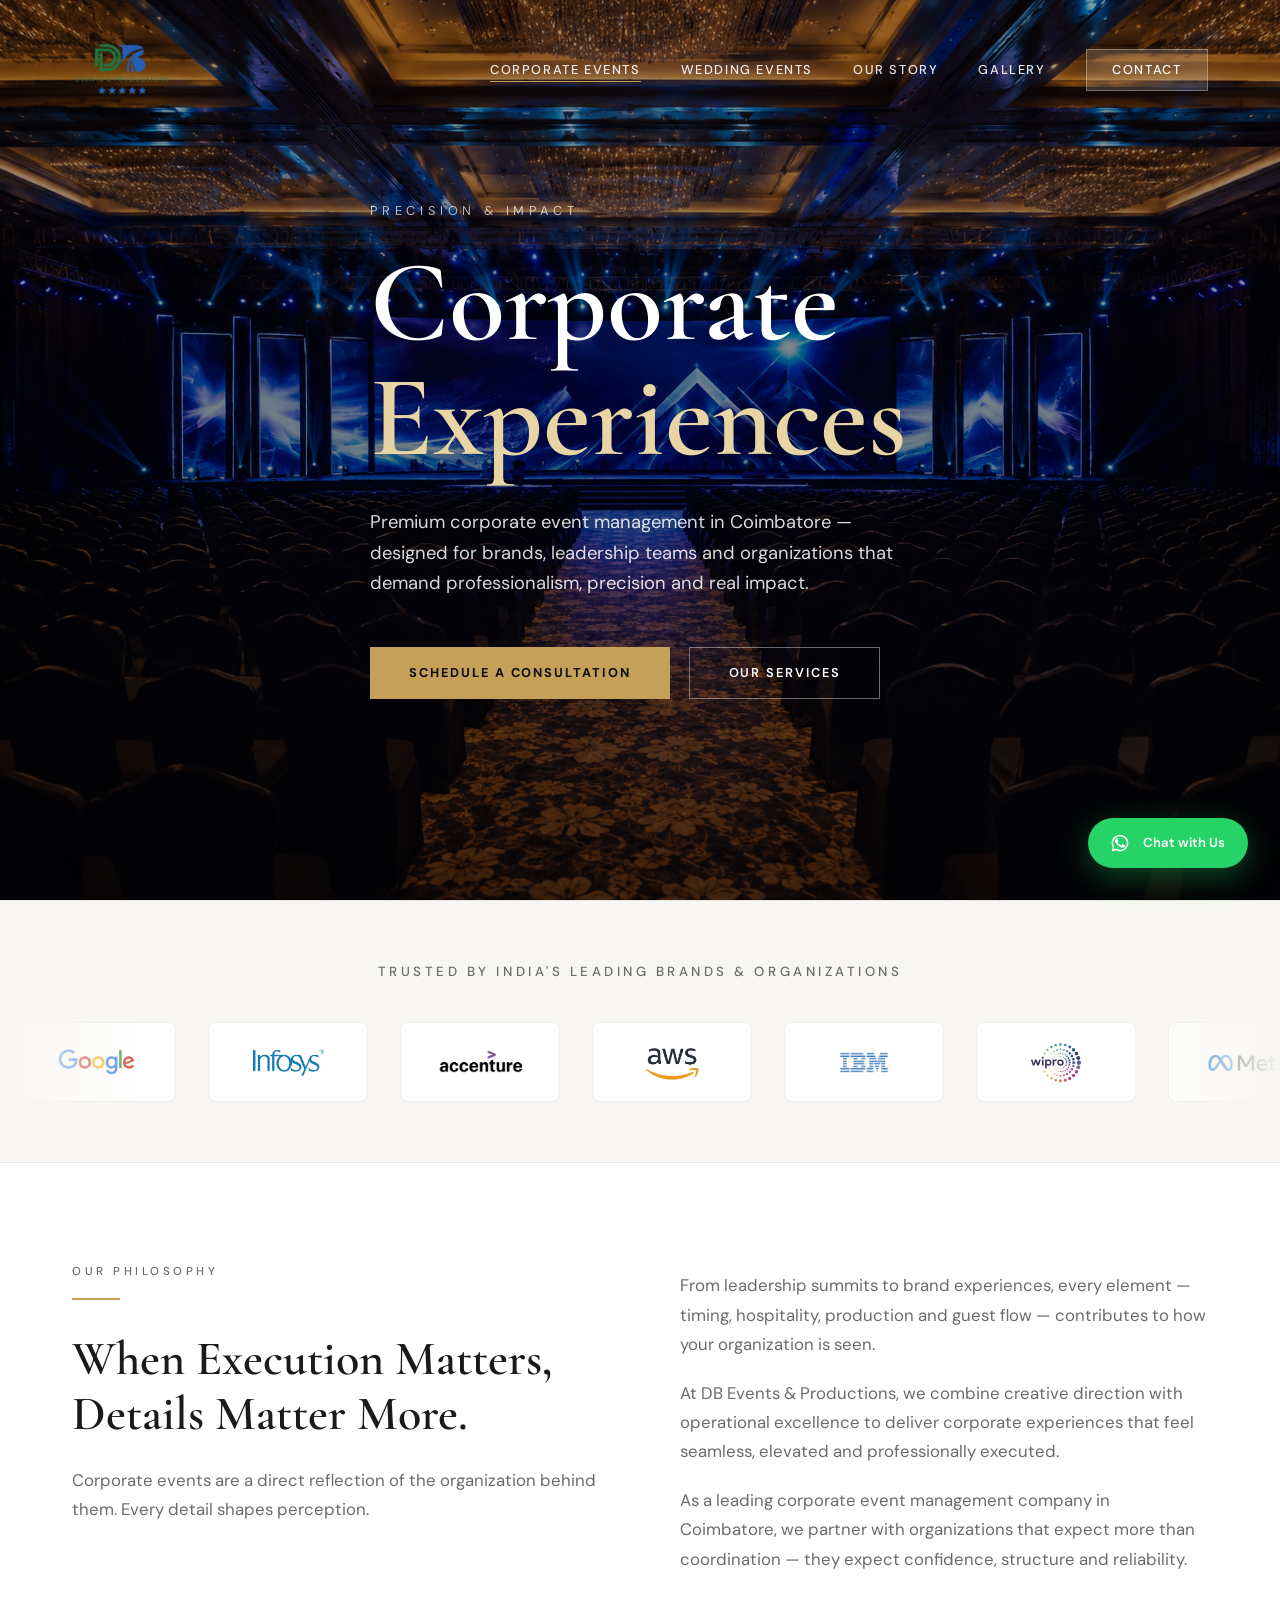
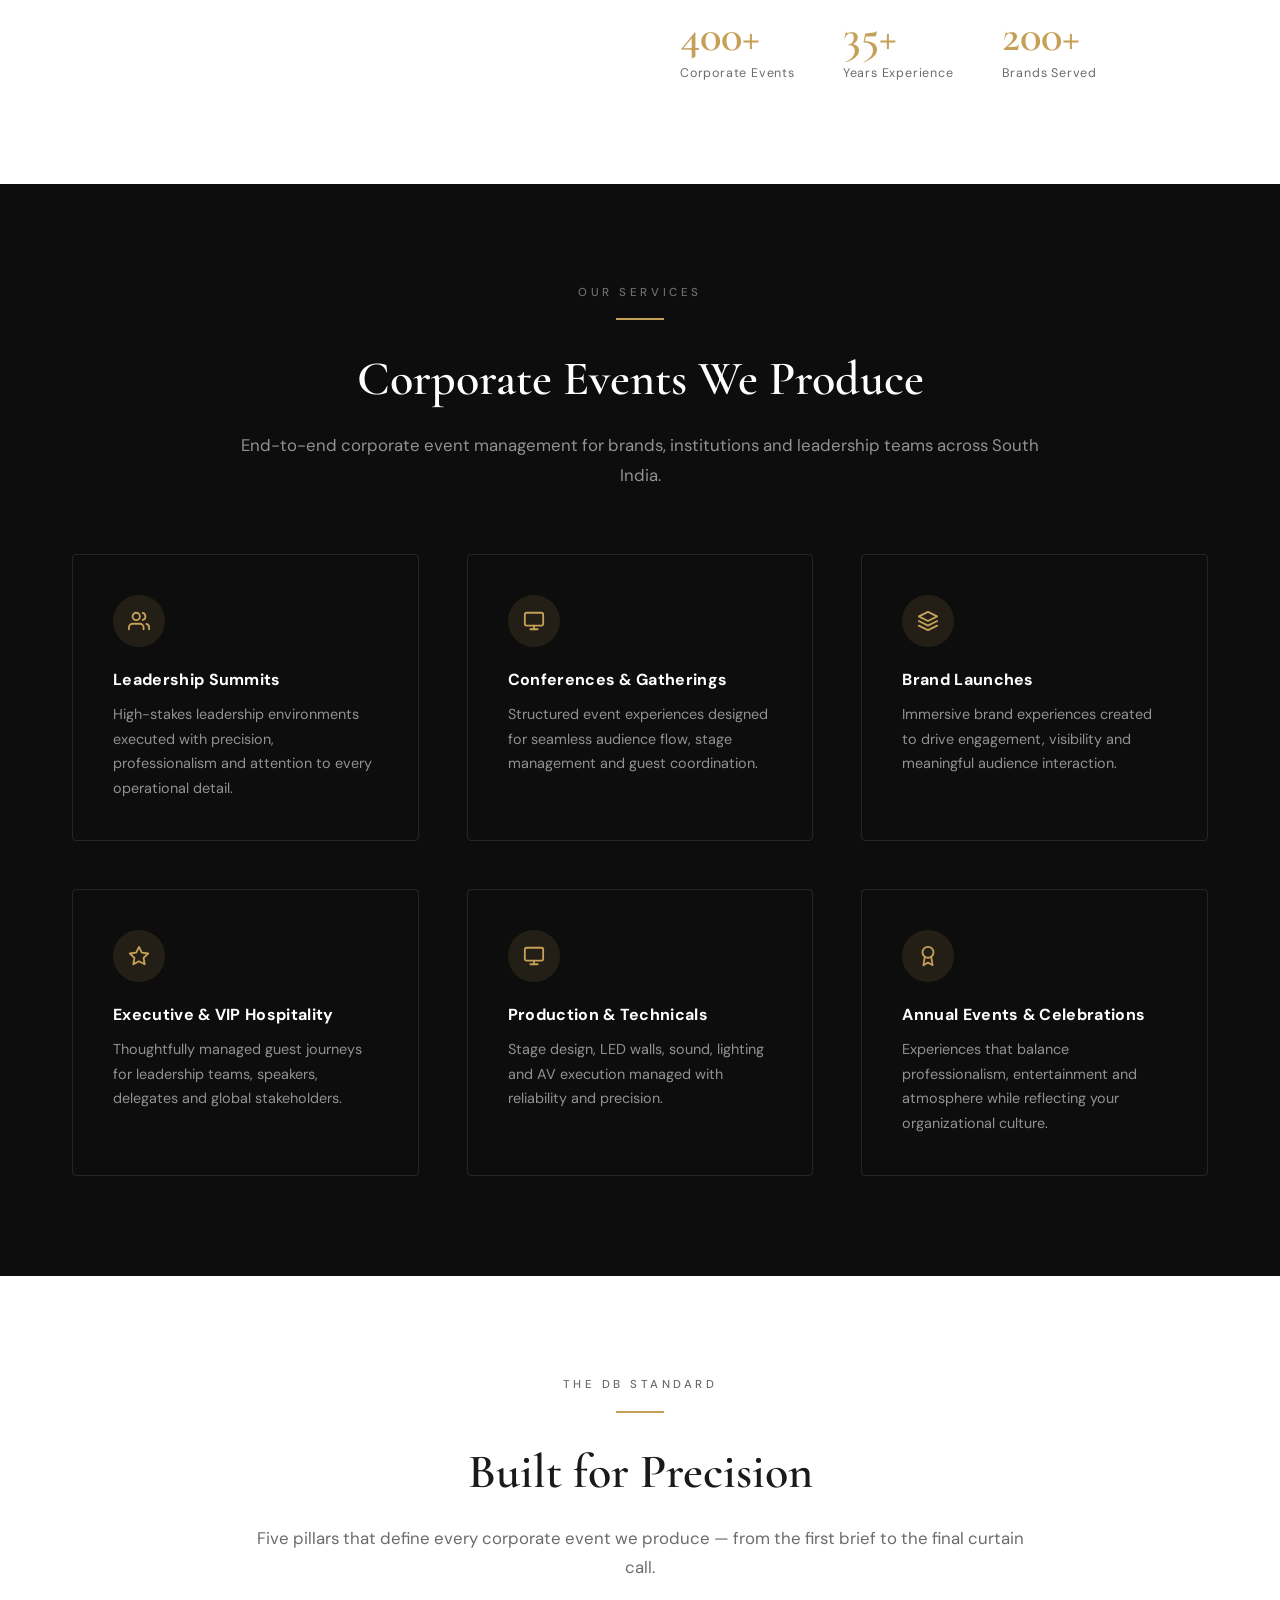
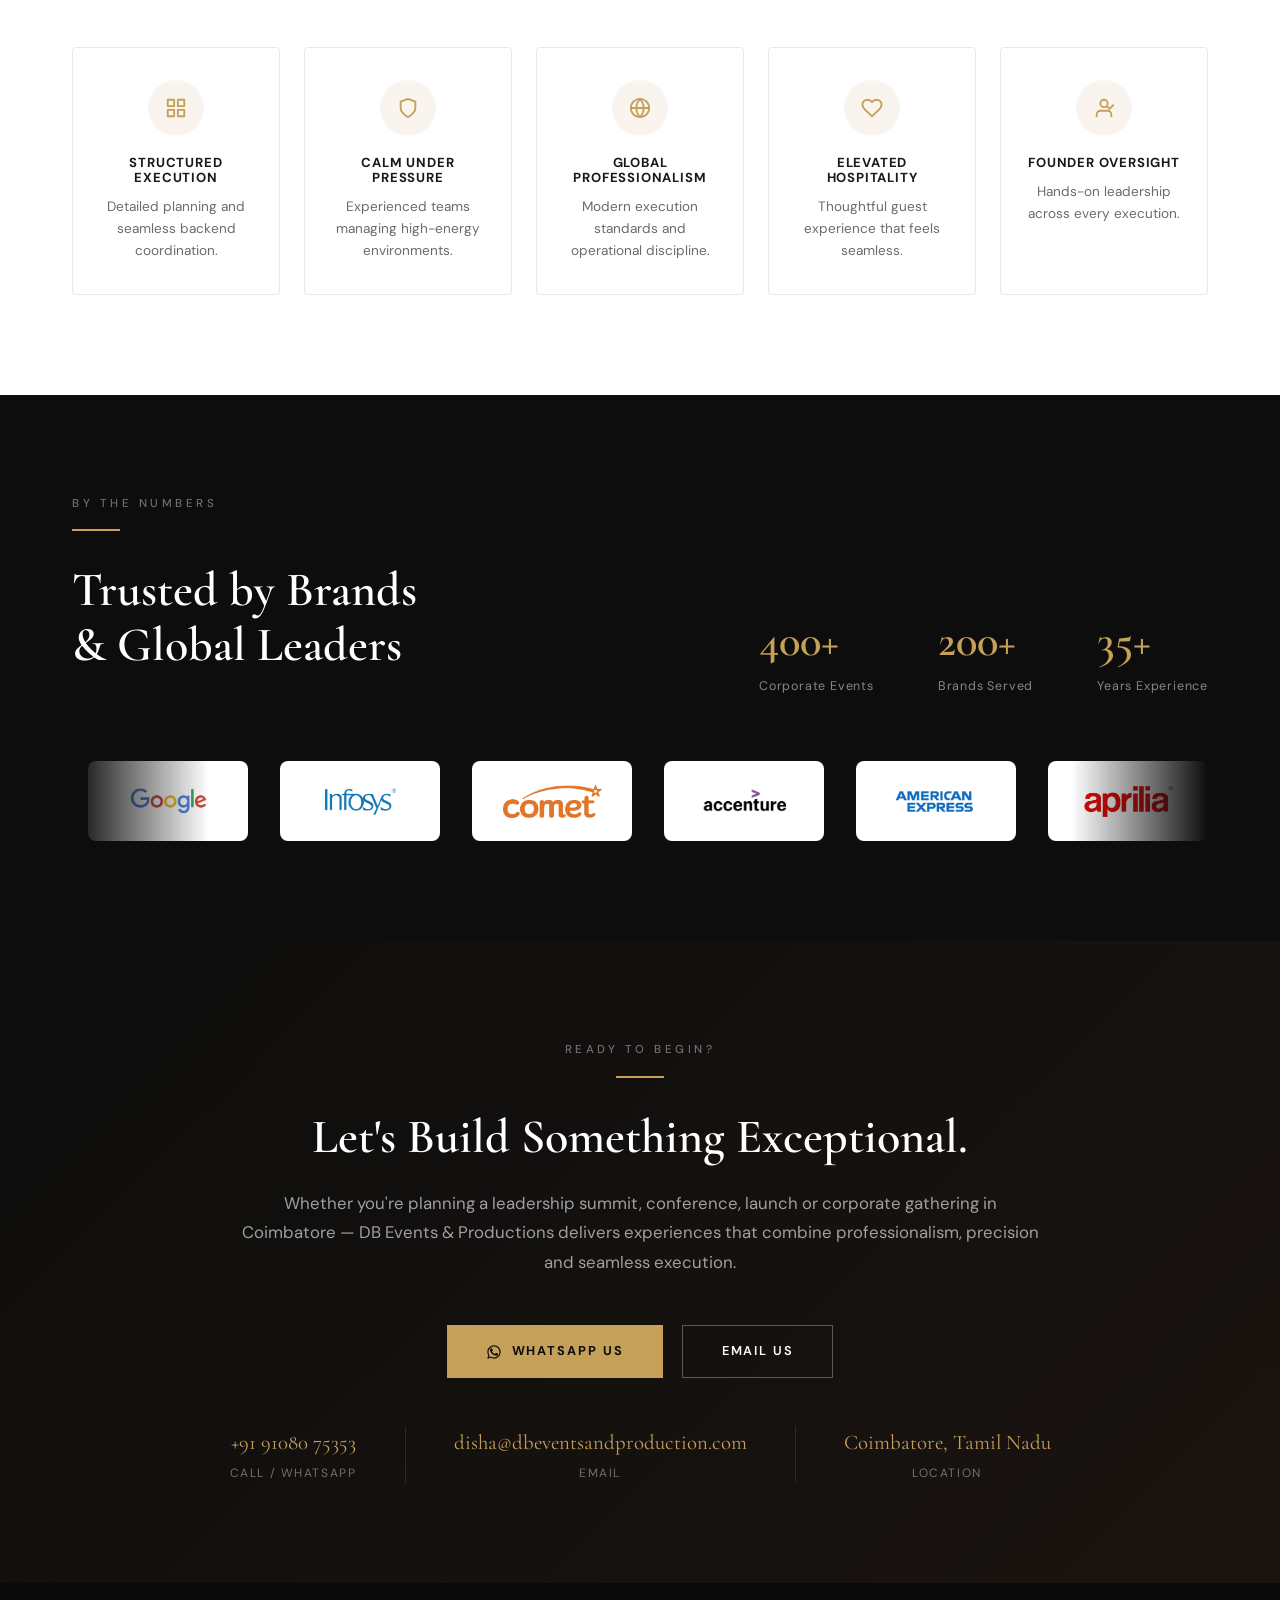
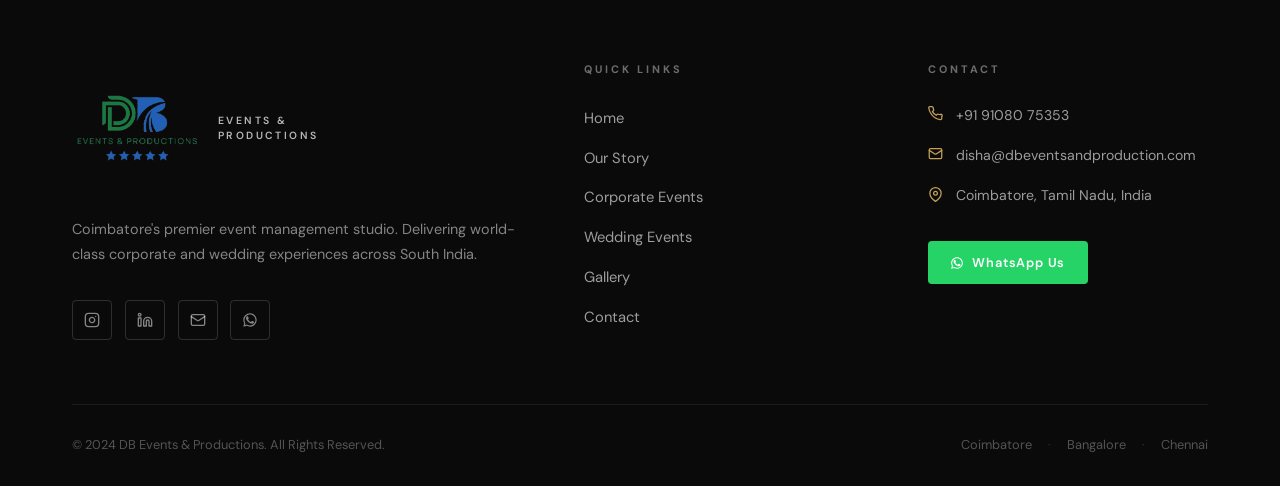
<file: corporate.html>
<!DOCTYPE html>
<html lang="en">
<head>
    <meta charset="UTF-8">
    <meta name="viewport" content="width=device-width, initial-scale=1.0">
    <title>Corporate Event Management Company in Coimbatore | DB Events & Productions</title>
    <meta name="description" content="DB Events & Productions is a premium corporate event management company in Coimbatore specializing in conferences, leadership summits, launches, experiential events and end-to-end corporate event execution.">
    <link rel="preconnect" href="https://fonts.googleapis.com">
    <link rel="preconnect" href="https://fonts.gstatic.com" crossorigin>
    <link href="https://fonts.googleapis.com/css2?family=DM+Sans:ital,opsz,wght@0,9..40,300;0,9..40,400;0,9..40,500;0,9..40,600;0,9..40,700;1,9..40,400&family=Cormorant+Garamond:ital,wght@0,400;0,500;0,600;0,700;1,400;1,600&display=swap" rel="stylesheet">
    <style>
        :root {
            --primary-font: 'DM Sans', sans-serif;
            --heading-font: 'Cormorant Garamond', serif;
            --bg-white: #ffffff;
            --bg-light: #f8f6f2;
            --bg-dark: #0d0d0d;
            --text-main: #1a1a1a;
            --text-muted: #6b6b6b;
            --text-white: #ffffff;
            --accent: #c5a059;
            --accent-light: #e8d5a3;
            --transition: all 0.45s cubic-bezier(0.165, 0.84, 0.44, 1);
            --container-width: 1200px;
        }

        * { margin: 0; padding: 0; box-sizing: border-box; }
        html { scroll-behavior: smooth; }

        body {
            font-family: var(--primary-font);
            color: var(--text-main);
            line-height: 1.6;
            background: var(--bg-white);
            overflow-x: hidden;
        }

        .container {
            max-width: var(--container-width);
            margin: 0 auto;
            padding: 0 2rem;
        }

        .section-padding { padding: 100px 0; }
        .bg-light { background-color: var(--bg-light); }
        .bg-dark { background-color: var(--bg-dark); }
        .text-white { color: var(--text-white); }
        .text-center { text-align: center; }

        h1, h2, h3, h4 {
            font-family: var(--heading-font);
            font-weight: 600;
            line-height: 1.15;
        }

        .overline {
            font-size: 0.72rem;
            letter-spacing: 0.22rem;
            text-transform: uppercase;
            color: var(--text-muted);
            margin-bottom: 1rem;
            display: block;
            font-weight: 500;
            font-family: var(--primary-font);
        }

        .section-title { font-size: 3rem; margin-bottom: 1.5rem; }
        .section-text { font-size: 1.05rem; color: var(--text-muted); max-width: 800px; line-height: 1.75; }
        .text-center .section-text { margin: 0 auto 3rem; }

        .accent-line {
            width: 48px;
            height: 2px;
            background: var(--accent);
            margin-bottom: 2rem;
        }
        .text-center .accent-line { margin: 0 auto 2rem; }

        /* ─── HEADER ─── */
        header {
            position: fixed;
            top: 0; left: 0;
            width: 100%;
            z-index: 1000;
            padding: 1.2rem 0;
            transition: var(--transition);
        }

        header.scrolled {
            background: rgba(255,255,255,0.94);
            backdrop-filter: blur(14px);
            padding: 0.8rem 0;
            box-shadow: 0 2px 30px rgba(0,0,0,0.06);
        }

        header nav {
            display: flex;
            justify-content: space-between;
            align-items: center;
        }

        .logo {
            display: flex;
            align-items: center;
            gap: 0.8rem;
            cursor: pointer;
            text-decoration: none;
            color: inherit;
        }

        /* ✅ FIXED: Changed from 48px to 100px to match index.html */
        .logo-image {
            width: 100px;
            height: 100px;
            object-fit: contain;
            flex-shrink: 0;
        }

        .logo-text {
            font-family: var(--primary-font);
            font-size: 0.62rem;
            letter-spacing: 0.15rem;
            line-height: 1.4;
            font-weight: 600;
            color: rgba(255,255,255,0.85);
            text-transform: uppercase;
            transition: var(--transition);
        }

        header.scrolled .logo-text { color: var(--text-main); }

        .nav-links {
            display: flex;
            list-style: none;
            gap: 2.5rem;
            align-items: center;
        }

        .nav-links a {
            text-decoration: none;
            color: rgba(255,255,255,0.9);
            font-size: 0.8rem;
            font-weight: 500;
            letter-spacing: 0.1rem;
            transition: var(--transition);
            position: relative;
            text-transform: uppercase;
        }

        header.scrolled .nav-links a { color: var(--text-main); }

        .nav-links a::after {
            content: '';
            position: absolute;
            bottom: -4px; left: 0;
            width: 0; height: 1px;
            background: var(--accent);
            transition: var(--transition);
        }

        .nav-links a:hover::after,
        .nav-links a.active::after { width: 100%; }

        .nav-cta {
            background: rgba(255,255,255,0.15) !important;
            color: white !important;
            padding: 0.7rem 1.6rem !important;
            letter-spacing: 0.1rem !important;
            border: 1px solid rgba(255,255,255,0.3) !important;
        }

        header.scrolled .nav-cta {
            background: var(--bg-dark) !important;
            color: var(--text-white) !important;
            border-color: var(--bg-dark) !important;
        }

        .nav-cta::after { display: none !important; }

        /* Mobile toggle — inline SVG, no Lucide dependency */
        .mobile-toggle {
            display: none;
            cursor: pointer;
            background: none;
            border: none;
            padding: 0.3rem;
            color: white;
            transition: var(--transition);
            z-index: 1001;
            position: relative;
        }

        header.scrolled .mobile-toggle { color: var(--text-main); }

        /* When menu is open, toggle always dark (menu bg is white) */
        .mobile-toggle.menu-open { color: var(--text-main) !important; }

        /* ─── HERO ─── */
        .hero {
            height: 100vh;
            display: flex;
            align-items: center;
            position: relative;
            color: var(--text-white);
            overflow: hidden;
        }

        .hero-background {
            position: absolute;
            top: 0; left: 0;
            width: 100%; height: 100%;
            background-size: cover;
            background-position: center;
            z-index: -1;
            animation: zoomOut 20s infinite alternate;
        }

        @keyframes zoomOut {
            from { transform: scale(1.08); }
            to   { transform: scale(1); }
        }

        .hero-content { position: relative; z-index: 1; }

        .hero-subtitle {
            font-size: 0.8rem;
            letter-spacing: 0.3rem;
            margin-bottom: 1.5rem;
            opacity: 0.7;
            text-transform: uppercase;
            font-family: var(--primary-font);
        }

        .hero-title {
            font-size: clamp(4rem, 9vw, 7.5rem);
            margin-bottom: 2rem;
            line-height: 1;
            font-weight: 600;
        }

        .hero-title span { color: var(--accent-light); }

        .hero-description {
            font-size: 1.15rem;
            max-width: 540px;
            margin-bottom: 3rem;
            opacity: 0.85;
            font-family: var(--primary-font);
            line-height: 1.65;
        }

        .hero-actions { display: flex; gap: 1.2rem; flex-wrap: wrap; }

        .btn {
            display: inline-flex;
            align-items: center;
            gap: 0.6rem;
            padding: 0.95rem 2.4rem;
            text-decoration: none;
            font-size: 0.8rem;
            font-weight: 600;
            letter-spacing: 0.12rem;
            transition: var(--transition);
            text-transform: uppercase;
            font-family: var(--primary-font);
            cursor: pointer;
            border: none;
        }

        .btn-outline {
            border: 1px solid rgba(255,255,255,0.4);
            color: var(--text-white);
        }

        .btn-outline:hover {
            background: var(--text-white);
            color: var(--bg-dark);
            border-color: var(--text-white);
        }

        .btn-filled {
            background: var(--accent);
            color: var(--bg-dark);
            border: 1px solid var(--accent);
            font-weight: 700;
        }

        .btn-filled:hover {
            background: transparent;
            color: var(--bg-dark);
            border-color: var(--bg-dark);
        }

        .grid { display: grid; gap: 3rem; }
        .grid-2-col { grid-template-columns: 1fr 1fr; }
        .grid-3-col { grid-template-columns: repeat(3, 1fr); }
        .grid-4-col { grid-template-columns: repeat(4, 1fr); }
        .grid-5-col { grid-template-columns: repeat(5, 1fr); }
        .grid-6-col { grid-template-columns: repeat(6, 1fr); }

        /* ─── BRAND CAROUSEL ─── */
        .brand-carousel-section {
            padding: 60px 0;
            background: var(--bg-light);
            overflow: hidden;
            border-top: 1px solid rgba(0,0,0,0.06);
            border-bottom: 1px solid rgba(0,0,0,0.06);
        }

        .carousel-label {
            font-size: 0.83rem;
            letter-spacing: 0.22rem;
            text-transform: uppercase;
            color: var(--text-muted);
            font-family: var(--primary-font);
            font-weight: 500;
            text-align: center;
            margin-bottom: 2.5rem;
        }

        .carousel-track-wrapper {
            overflow: hidden;
            position: relative;
            mask-image: linear-gradient(to right, transparent, black 12%, black 88%, transparent);
            -webkit-mask-image: linear-gradient(to right, transparent, black 12%, black 88%, transparent);
        }

        .carousel-track {
            display: flex;
            gap: 0;
            width: max-content;
            animation: scrollLeft 28s linear infinite;
        }

        .carousel-track:hover { animation-play-state: paused; }

        @keyframes scrollLeft {
            0%   { transform: translateX(0); }
            100% { transform: translateX(-50%); }
        }

        .brand-logo-card {
            flex-shrink: 0;
            width: 160px;
            height: 80px;
            display: flex;
            align-items: center;
            justify-content: center;
            margin: 0 1rem;
            background: var(--bg-white);
            border: 1px solid rgba(0,0,0,0.07);
            border-radius: 8px;
            transition: var(--transition);
            padding: 1rem 1.5rem;
        }

        .brand-logo-card:hover {
            box-shadow: 0 8px 32px rgba(0,0,0,0.08);
            border-color: var(--accent-light);
            transform: translateY(-2px);
        }

        .brand-logo-card img {
            max-width: 90%;
            max-height: 90%;
            object-fit: contain;
            filter: grayscale(0.15);
            transition: var(--transition);
        }

        .brand-logo-card:hover img { filter: grayscale(0); }

        /* ─── PHILOSOPHY ─── */
        .statement-content p {
            font-size: 1.05rem;
            color: var(--text-muted);
            line-height: 1.75;
            margin-bottom: 1.2rem;
        }

        /* ─── CORPORATE EVENT CARDS ─── */
        .corp-event-card {
            padding: 2.5rem;
            border: 1px solid rgba(255,255,255,0.1);
            border-radius: 4px;
            transition: var(--transition);
        }

        .corp-event-card:hover {
            border-color: var(--accent);
            background: rgba(197,160,89,0.06);
            transform: translateY(-4px);
        }

        .corp-icon {
            width: 52px;
            height: 52px;
            border-radius: 50%;
            background: rgba(197,160,89,0.12);
            display: flex;
            align-items: center;
            justify-content: center;
            color: var(--accent);
            margin-bottom: 1.5rem;
        }

        .corp-icon svg { width: 22px; height: 22px; }

        .corp-event-card h3 {
            font-family: var(--primary-font);
            font-size: 1rem;
            font-weight: 700;
            margin-bottom: 0.8rem;
            color: var(--text-white);
            letter-spacing: 0.02rem;
        }

        .corp-event-card p {
            font-size: 0.9rem;
            color: rgba(255,255,255,0.55);
            line-height: 1.7;
        }

        /* ─── DB STANDARD ─── */
        .standard-item {
            padding: 2rem 1.5rem;
            text-align: center;
            border: 1px solid #e8e8e8;
            border-radius: 4px;
            transition: var(--transition);
        }

        .standard-item:hover {
            border-color: var(--accent);
            box-shadow: 0 8px 32px rgba(197,160,89,0.12);
            transform: translateY(-4px);
        }

        .standard-icon {
            width: 56px;
            height: 56px;
            border-radius: 50%;
            background: rgba(197,160,89,0.1);
            display: flex;
            align-items: center;
            justify-content: center;
            color: var(--accent);
            margin: 0 auto 1.2rem;
        }

        .standard-icon svg { width: 22px; height: 22px; }

        .standard-item h4 {
            font-family: var(--primary-font);
            font-size: 0.82rem;
            font-weight: 700;
            margin-bottom: 0.7rem;
            text-transform: uppercase;
            letter-spacing: 0.05rem;
        }

        .standard-item p { font-size: 0.85rem; color: var(--text-muted); line-height: 1.6; }

        /* ─── TRUST SIGNALS ─── */
        .trust-grid { margin: 3rem 0 2rem; gap: 0; }

        .trust-item {
            display: flex;
            flex-direction: column;
            align-items: center;
            padding: 2rem 1rem;
            border-right: 1px solid #e8e8e8;
            border-top: 1px solid #e8e8e8;
            border-bottom: 1px solid #e8e8e8;
        }

        .trust-item:first-child { border-left: 1px solid #e8e8e8; }

        .trust-value {
            font-family: var(--heading-font);
            font-size: 1.6rem;
            font-weight: 600;
            color: var(--accent);
            margin-bottom: 0.4rem;
        }

        .trust-label {
            font-size: 0.72rem;
            color: var(--text-muted);
            text-transform: uppercase;
            letter-spacing: 0.1rem;
        }

        /* ─── STATS ─── */
        .stats { gap: 3rem; }

        .stat-item { display: flex; flex-direction: column; }

        .stat-number {
            font-size: 2.8rem;
            font-family: var(--heading-font);
            font-weight: 600;
            color: var(--accent);
        }

        .stat-label { font-size: 0.78rem; color: rgba(255,255,255,0.5); letter-spacing: 0.05rem; }

        /* ─── CTA SECTION ─── */
        .cta-section {
            background: linear-gradient(135deg, #0d0d0d 0%, #1a1410 100%);
            color: white;
        }

        .cta-actions {
            display: flex;
            justify-content: center;
            gap: 1.2rem;
            margin-top: 2.5rem;
            flex-wrap: wrap;
        }

        /* ─── FOOTER ─── */
        footer {
            background: #0a0a0a;
            color: var(--text-white);
            padding: 80px 0 30px;
        }

        .footer-grid {
            display: grid;
            grid-template-columns: 1.6fr 1fr 1fr;
            gap: 4rem;
            margin-bottom: 60px;
        }

        .footer-logo {
            display: flex;
            align-items: center;
            gap: 1rem;
            margin-bottom: 1.5rem;
        }

        /* ✅ FIXED: Changed from 56px to 130px to match index.html footer logo */
        .footer-logo-image { width: 130px; height: 130px; object-fit: contain; flex-shrink: 0; }

        .footer-logo-text {
            font-family: var(--primary-font);
            font-size: 0.65rem;
            letter-spacing: 0.15rem;
            line-height: 1.5;
            font-weight: 600;
            text-transform: uppercase;
            color: rgba(255,255,255,0.7);
        }

        .footer-brand p {
            color: rgba(255,255,255,0.5);
            font-size: 0.9rem;
            line-height: 1.75;
            margin-bottom: 2rem;
        }

        .footer-social-row { display: flex; gap: 0.8rem; }

        .social-btn {
            width: 40px;
            height: 40px;
            border: 1px solid rgba(255,255,255,0.15);
            display: flex;
            align-items: center;
            justify-content: center;
            color: rgba(255,255,255,0.5);
            transition: var(--transition);
            text-decoration: none;
            border-radius: 4px;
        }

        .social-btn:hover {
            border-color: var(--accent);
            color: var(--accent);
            background: rgba(197,160,89,0.08);
        }

        .footer-col h4 {
            font-family: var(--primary-font);
            font-size: 0.68rem;
            font-weight: 700;
            letter-spacing: 0.18rem;
            text-transform: uppercase;
            margin-bottom: 1.8rem;
            color: rgba(255,255,255,0.4);
        }

        .footer-col ul { list-style: none; }
        .footer-col li { margin-bottom: 0.9rem; }

        .footer-col a {
            color: rgba(255,255,255,0.6);
            text-decoration: none;
            font-size: 0.92rem;
            transition: var(--transition);
        }

        .footer-col a:hover { color: var(--accent); }

        .footer-contact-item {
            display: flex;
            align-items: flex-start;
            gap: 0.8rem;
            margin-bottom: 1.2rem;
        }

        .footer-contact-item .icon {
            color: var(--accent);
            margin-top: 0.1rem;
            flex-shrink: 0;
            line-height: 1;
        }

        .footer-contact-item p,
        .footer-contact-item a {
            font-size: 0.88rem;
            color: rgba(255,255,255,0.6);
            line-height: 1.5;
            text-decoration: none;
            transition: var(--transition);
        }

        .footer-contact-item a:hover { color: var(--accent); }

        .footer-bottom {
            padding-top: 30px;
            border-top: 1px solid rgba(255,255,255,0.07);
            display: flex;
            justify-content: space-between;
            align-items: center;
            font-size: 0.8rem;
            color: rgba(255,255,255,0.3);
            flex-wrap: wrap;
            gap: 1rem;
        }

        .footer-cities { display: flex; gap: 1rem; }
        .footer-cities span { opacity: 0.5; }
        .footer-city { opacity: 1 !important; }

        /* ─── WHATSAPP FAB ─── */
        .whatsapp-fab {
            position: fixed;
            bottom: 2rem;
            right: 2rem;
            z-index: 999;
            display: flex;
            align-items: center;
            gap: 0.8rem;
            background: #25D366;
            color: white;
            padding: 0.9rem 1.4rem;
            border-radius: 50px;
            text-decoration: none;
            font-size: 0.82rem;
            font-weight: 600;
            font-family: var(--primary-font);
            box-shadow: 0 8px 32px rgba(37,211,102,0.35);
            transition: var(--transition);
            animation: fabPop 0.5s 1s cubic-bezier(0.175, 0.885, 0.32, 1.275) both;
        }

        @keyframes fabPop {
            from { transform: scale(0); opacity: 0; }
            to   { transform: scale(1); opacity: 1; }
        }

        .whatsapp-fab:hover {
            background: #20ba5a;
            transform: translateY(-3px);
            box-shadow: 0 12px 40px rgba(37,211,102,0.45);
        }

        .whatsapp-fab svg { width: 20px; height: 20px; flex-shrink: 0; }

        /* ─── RESPONSIVE ─── */
        @media (max-width: 992px) {
            .grid-3-col { grid-template-columns: repeat(2, 1fr); }
            .grid-5-col { grid-template-columns: repeat(3, 1fr); }
            .footer-grid { grid-template-columns: 1fr 1fr; gap: 2rem; }
        }

        @media (max-width: 768px) {
            .grid-2-col { grid-template-columns: 1fr; }
            .grid-3-col { grid-template-columns: 1fr; }
            .grid-5-col { grid-template-columns: repeat(2, 1fr); }

            .nav-links { display: none; }

            .nav-links.open {
                display: flex;
                flex-direction: column;
                position: fixed;
                top: 0; left: 0;
                width: 100%; height: 100vh;
                background: var(--bg-white);
                align-items: center;
                justify-content: center;
                gap: 2.5rem;
                z-index: 999;
            }

            /* When open, all links go dark since bg is white */
            .nav-links.open a {
                font-size: 1.2rem;
                color: var(--text-main) !important;
            }

            .nav-links.open .nav-cta {
                background: var(--bg-dark) !important;
                color: white !important;
                border-color: var(--bg-dark) !important;
                padding: 0.7rem 2rem !important;
            }

            .mobile-toggle { display: flex; align-items: center; justify-content: center; }

            .section-title { font-size: 2.2rem; }
            .footer-grid { grid-template-columns: 1fr; gap: 2.5rem; }
            .footer-bottom { flex-direction: column; text-align: center; }
            .whatsapp-fab .wa-text { display: none; }
            .whatsapp-fab { padding: 1rem; }
            .logo-image { width: 80px; height: 80px; }
            .footer-logo-image { width: 100px; height: 100px; }
        }

        @media (max-width: 480px) {
            .container { padding: 0 1.5rem; }
            .section-title { font-size: 1.8rem; }
            .hero-title { font-size: clamp(2.5rem, 8vw, 4rem); }
            .hero-actions { flex-direction: column; gap: 1rem; }
            .btn { padding: 0.85rem 1.8rem; font-size: 0.75rem; }
            .section-padding { padding: 60px 0; }
            .corp-event-card { padding: 1.8rem; }
            .standard-item { padding: 1.5rem 1rem; }
            .grid-5-col { grid-template-columns: 1fr 1fr; }
            .trust-item:first-child { border-left: none; }
            .logo-image { width: 70px; height: 70px; }
            .footer-logo-image { width: 80px; height: 80px; }
        }
    </style>
</head>
<body>

    <!-- WhatsApp FAB -->
    <a href="https://wa.me/919108075353" target="_blank" rel="noopener" class="whatsapp-fab" aria-label="Chat on WhatsApp">
        <svg viewBox="0 0 24 24" fill="currentColor"><path d="M17.472 14.382c-.297-.149-1.758-.867-2.03-.967-.273-.099-.471-.148-.67.15-.197.297-.767.966-.94 1.164-.173.199-.347.223-.644.075-.297-.15-1.255-.463-2.39-1.475-.883-.788-1.48-1.761-1.653-2.059-.173-.297-.018-.458.13-.606.134-.133.298-.347.446-.52.149-.174.198-.298.298-.497.099-.198.05-.371-.025-.52-.075-.149-.669-1.612-.916-2.207-.242-.579-.487-.5-.669-.51-.173-.008-.371-.01-.57-.01-.198 0-.52.074-.792.372-.272.297-1.04 1.016-1.04 2.479 0 1.462 1.065 2.875 1.213 3.074.149.198 2.096 3.2 5.077 4.487.709.306 1.262.489 1.694.625.712.227 1.36.195 1.871.118.571-.085 1.758-.719 2.006-1.413.248-.694.248-1.289.173-1.413-.074-.124-.272-.198-.57-.347z"/><path d="M12.004 2C6.477 2 2 6.477 2 12.004c0 1.765.465 3.424 1.277 4.865L2 22l5.29-1.248A10.002 10.002 0 0012.004 22C17.53 22 22 17.523 22 12.004 22 6.477 17.53 2 12.004 2zm0 18.214a8.21 8.21 0 01-4.277-1.197l-.306-.183-3.14.74.795-2.906-.199-.315A8.212 8.212 0 013.789 12.004c0-4.537 3.693-8.23 8.215-8.23 4.521 0 8.214 3.693 8.214 8.23 0 4.536-3.693 8.21-8.214 8.21z"/></svg>
        <span class="wa-text">Chat with Us</span>
    </a>

    <!-- Header -->
    <header id="main-header">
        <nav class="container">
            <a href="index.html" class="logo">
                <img src="assets/logo1.png" alt="DB Events & Productions" class="logo-image">
            </a>
            <ul class="nav-links" id="nav-links">
                <li><a href="corporate.html" class="active">Corporate Events</a></li>
                <li><a href="weddings.html">Wedding Events</a></li>
                <li><a href="about.html">Our Story</a></li>
                <li><a href="gallery.html">Gallery</a></li>
                <li><a href="contact.html" class="nav-cta">Contact</a></li>
            </ul>
            <button class="mobile-toggle" id="mobile-toggle" aria-label="Toggle menu">
                <!-- Hamburger icon -->
                <svg id="icon-menu" width="24" height="24" viewBox="0 0 24 24" fill="none" stroke="currentColor" stroke-width="2" stroke-linecap="round" stroke-linejoin="round">
                    <line x1="3" y1="6"  x2="21" y2="6"/>
                    <line x1="3" y1="12" x2="21" y2="12"/>
                    <line x1="3" y1="18" x2="21" y2="18"/>
                </svg>
                <!-- Close icon -->
                <svg id="icon-close" width="24" height="24" viewBox="0 0 24 24" fill="none" stroke="currentColor" stroke-width="2" stroke-linecap="round" stroke-linejoin="round" style="display:none;">
                    <line x1="18" y1="6"  x2="6"  y2="18"/>
                    <line x1="6"  y1="6"  x2="18" y2="18"/>
                </svg>
            </button>
        </nav>
    </header>

    <main>

        <!-- ─── HERO ─── -->
        <section class="hero">
            <div class="hero-background" style="background-image: linear-gradient(to bottom, rgba(0,0,0,0.35) 0%, rgba(0,0,0,0.6) 100%), url('assets/cor.png');"></div>
            <div class="hero-content container">
                <p class="hero-subtitle">Precision &amp; Impact</p>
                <h1 class="hero-title">Corporate<br><span>Experiences</span></h1>
                <p class="hero-description">Premium corporate event management in Coimbatore — designed for brands, leadership teams and organizations that demand professionalism, precision and real impact.</p>
                <div class="hero-actions">
                    <a href="#contact" class="btn btn-filled">Schedule a Consultation</a>
                    <a href="#services" class="btn btn-outline">Our Services</a>
                </div>
            </div>
        </section>

        <!-- ─── BRAND CAROUSEL ─── -->
        <div class="brand-carousel-section">
            <p class="carousel-label">Trusted by India's Leading Brands & Organizations</p>
            <div class="carousel-track-wrapper">
                <div class="carousel-track" id="carousel-track">
                    <div class="brand-logo-card"><img src="assets/brands/google.png" alt="Google"></div>
                    <div class="brand-logo-card"><img src="assets/brands/infosys.png" alt="Infosys"></div>
                    <div class="brand-logo-card"><img src="assets/brands/accenture.png" alt="Accenture"></div>
                    <div class="brand-logo-card"><img src="assets/brands/aws.png" alt="AWS"></div>
                    <div class="brand-logo-card"><img src="assets/brands/ibm.png" alt="IBM"></div>
                    <div class="brand-logo-card"><img src="assets/brands/wipro.png" alt="Wipro"></div>
                    <div class="brand-logo-card"><img src="assets/brands/meta.png" alt="Meta"></div>
                    <div class="brand-logo-card"><img src="assets/brands/lt.png" alt="L&T"></div>
                    <div class="brand-logo-card"><img src="assets/brands/cii.png" alt="CII"></div>
                    <div class="brand-logo-card"><img src="assets/brands/icai.png" alt="ICAI"></div>
                    <div class="brand-logo-card"><img src="assets/brands/flipkart.png" alt="Flipkart"></div>
                    <div class="brand-logo-card"><img src="assets/brands/logitech.png" alt="Logitech"></div>
                    <div class="brand-logo-card"><img src="assets/brands/redbull.png" alt="Red Bull"></div>
                    <div class="brand-logo-card"><img src="assets/brands/sagility.png" alt="Sagility"></div>
                    <div class="brand-logo-card"><img src="assets/brands/startuptn.png" alt="StartupTN"></div>
                    <div class="brand-logo-card"><img src="assets/brands/yotta.png" alt="Yotta"></div>
                    <div class="brand-logo-card"><img src="assets/brands/ford.png" alt="Ford"></div>
                    <div class="brand-logo-card"><img src="assets/brands/tv9.png" alt="TV9"></div>
                </div>
            </div>
        </div>

        <!-- ─── PHILOSOPHY ─── -->
        <section class="section-padding">
            <div class="container">
                <div class="grid grid-2-col" style="align-items:start; gap:5rem;">
                    <div>
                        <p class="overline">Our Philosophy</p>
                        <div class="accent-line"></div>
                        <h2 class="section-title">When Execution Matters,<br>Details Matter More.</h2>
                        <p class="section-text">Corporate events are a direct reflection of the organization behind them. Every detail shapes perception.</p>
                    </div>
                    <div class="statement-content" style="padding-top:0.5rem;">
                        <p>From leadership summits to brand experiences, every element — timing, hospitality, production and guest flow — contributes to how your organization is seen.</p>
                        <p>At DB Events & Productions, we combine creative direction with operational excellence to deliver corporate experiences that feel seamless, elevated and professionally executed.</p>
                        <p>As a leading corporate event management company in Coimbatore, we partner with organizations that expect more than coordination — they expect confidence, structure and reliability.</p>
                        <div style="display:flex; gap:3rem; margin-top:2.5rem;">
                            <div>
                                <div style="font-family:var(--heading-font);font-size:2.8rem;font-weight:600;color:var(--accent);line-height:1;">400+</div>
                                <div style="font-size:0.78rem;color:var(--text-muted);letter-spacing:0.05rem;margin-top:0.3rem;">Corporate Events</div>
                            </div>
                            <div>
                                <div style="font-family:var(--heading-font);font-size:2.8rem;font-weight:600;color:var(--accent);line-height:1;">35+</div>
                                <div style="font-size:0.78rem;color:var(--text-muted);letter-spacing:0.05rem;margin-top:0.3rem;">Years Experience</div>
                            </div>
                            <div>
                                <div style="font-family:var(--heading-font);font-size:2.8rem;font-weight:600;color:var(--accent);line-height:1;">200+</div>
                                <div style="font-size:0.78rem;color:var(--text-muted);letter-spacing:0.05rem;margin-top:0.3rem;">Brands Served</div>
                            </div>
                        </div>
                    </div>
                </div>
            </div>
        </section>

        <!-- ─── WHAT WE DO ─── -->
        <section id="services" class="section-padding bg-dark text-white">
            <div class="container text-center">
                <p class="overline" style="color:rgba(255,255,255,0.4);">Our Services</p>
                <div class="accent-line"></div>
                <h2 class="section-title">Corporate Events We Produce</h2>
                <p class="section-text" style="color:rgba(255,255,255,0.55);margin-bottom:4rem;">End-to-end corporate event management for brands, institutions and leadership teams across South India.</p>
                <div class="grid grid-3-col" style="text-align:left;margin-top:1rem;">
                    <div class="corp-event-card">
                        <div class="corp-icon">
                            <svg viewBox="0 0 24 24" fill="none" stroke="currentColor" stroke-width="2" stroke-linecap="round" stroke-linejoin="round"><path d="M17 21v-2a4 4 0 0 0-4-4H5a4 4 0 0 0-4 4v2"/><circle cx="9" cy="7" r="4"/><path d="M23 21v-2a4 4 0 0 0-3-3.87"/><path d="M16 3.13a4 4 0 0 1 0 7.75"/></svg>
                        </div>
                        <h3>Leadership Summits</h3>
                        <p>High-stakes leadership environments executed with precision, professionalism and attention to every operational detail.</p>
                    </div>
                    <div class="corp-event-card">
                        <div class="corp-icon">
                            <svg viewBox="0 0 24 24" fill="none" stroke="currentColor" stroke-width="2" stroke-linecap="round" stroke-linejoin="round"><rect x="2" y="3" width="20" height="14" rx="2"/><line x1="8" y1="21" x2="16" y2="21"/><line x1="12" y1="17" x2="12" y2="21"/></svg>
                        </div>
                        <h3>Conferences & Gatherings</h3>
                        <p>Structured event experiences designed for seamless audience flow, stage management and guest coordination.</p>
                    </div>
                    <div class="corp-event-card">
                        <div class="corp-icon">
                            <svg viewBox="0 0 24 24" fill="none" stroke="currentColor" stroke-width="2" stroke-linecap="round" stroke-linejoin="round"><path d="M12 2L2 7l10 5 10-5-10-5z"/><path d="M2 17l10 5 10-5"/><path d="M2 12l10 5 10-5"/></svg>
                        </div>
                        <h3>Brand Launches</h3>
                        <p>Immersive brand experiences created to drive engagement, visibility and meaningful audience interaction.</p>
                    </div>
                    <div class="corp-event-card">
                        <div class="corp-icon">
                            <svg viewBox="0 0 24 24" fill="none" stroke="currentColor" stroke-width="2" stroke-linecap="round" stroke-linejoin="round"><polygon points="12 2 15.09 8.26 22 9.27 17 14.14 18.18 21.02 12 17.77 5.82 21.02 7 14.14 2 9.27 8.91 8.26 12 2"/></svg>
                        </div>
                        <h3>Executive & VIP Hospitality</h3>
                        <p>Thoughtfully managed guest journeys for leadership teams, speakers, delegates and global stakeholders.</p>
                    </div>
                    <div class="corp-event-card">
                        <div class="corp-icon">
                            <svg viewBox="0 0 24 24" fill="none" stroke="currentColor" stroke-width="2" stroke-linecap="round" stroke-linejoin="round"><rect x="2" y="3" width="20" height="14" rx="2"/><line x1="8" y1="21" x2="16" y2="21"/><line x1="12" y1="17" x2="12" y2="21"/></svg>
                        </div>
                        <h3>Production & Technicals</h3>
                        <p>Stage design, LED walls, sound, lighting and AV execution managed with reliability and precision.</p>
                    </div>
                    <div class="corp-event-card">
                        <div class="corp-icon">
                            <svg viewBox="0 0 24 24" fill="none" stroke="currentColor" stroke-width="2" stroke-linecap="round" stroke-linejoin="round"><circle cx="12" cy="8" r="6"/><path d="M15.477 12.89L17 22l-5-3-5 3 1.523-9.11"/></svg>
                        </div>
                        <h3>Annual Events & Celebrations</h3>
                        <p>Experiences that balance professionalism, entertainment and atmosphere while reflecting your organizational culture.</p>
                    </div>
                </div>
            </div>
        </section>

        <!-- ─── THE DB STANDARD ─── -->
        <section class="section-padding">
            <div class="container text-center">
                <p class="overline">The DB Standard</p>
                <div class="accent-line"></div>
                <h2 class="section-title">Built for Precision</h2>
                <p class="section-text" style="margin-bottom:4rem;">Five pillars that define every corporate event we produce — from the first brief to the final curtain call.</p>
                <div class="grid grid-5-col" style="gap:1.5rem;">
                    <div class="standard-item">
                        <div class="standard-icon">
                            <svg viewBox="0 0 24 24" fill="none" stroke="currentColor" stroke-width="2" stroke-linecap="round" stroke-linejoin="round"><rect x="3" y="3" width="7" height="7"/><rect x="14" y="3" width="7" height="7"/><rect x="3" y="14" width="7" height="7"/><rect x="14" y="14" width="7" height="7"/></svg>
                        </div>
                        <h4>Structured Execution</h4>
                        <p>Detailed planning and seamless backend coordination.</p>
                    </div>
                    <div class="standard-item">
                        <div class="standard-icon">
                            <svg viewBox="0 0 24 24" fill="none" stroke="currentColor" stroke-width="2" stroke-linecap="round" stroke-linejoin="round"><path d="M12 22s8-4 8-10V5l-8-3-8 3v7c0 6 8 10 8 10z"/></svg>
                        </div>
                        <h4>Calm Under Pressure</h4>
                        <p>Experienced teams managing high-energy environments.</p>
                    </div>
                    <div class="standard-item">
                        <div class="standard-icon">
                            <svg viewBox="0 0 24 24" fill="none" stroke="currentColor" stroke-width="2" stroke-linecap="round" stroke-linejoin="round"><circle cx="12" cy="12" r="10"/><line x1="2" y1="12" x2="22" y2="12"/><path d="M12 2a15.3 15.3 0 0 1 4 10 15.3 15.3 0 0 1-4 10 15.3 15.3 0 0 1-4-10 15.3 15.3 0 0 1 4-10z"/></svg>
                        </div>
                        <h4>Global Professionalism</h4>
                        <p>Modern execution standards and operational discipline.</p>
                    </div>
                    <div class="standard-item">
                        <div class="standard-icon">
                            <svg viewBox="0 0 24 24" fill="none" stroke="currentColor" stroke-width="2" stroke-linecap="round" stroke-linejoin="round"><path d="M20.84 4.61a5.5 5.5 0 0 0-7.78 0L12 5.67l-1.06-1.06a5.5 5.5 0 0 0-7.78 7.78l1.06 1.06L12 21.23l7.78-7.78 1.06-1.06a5.5 5.5 0 0 0 0-7.78z"/></svg>
                        </div>
                        <h4>Elevated Hospitality</h4>
                        <p>Thoughtful guest experience that feels seamless.</p>
                    </div>
                    <div class="standard-item">
                        <div class="standard-icon">
                            <svg viewBox="0 0 24 24" fill="none" stroke="currentColor" stroke-width="2" stroke-linecap="round" stroke-linejoin="round"><path d="M20 21v-2a4 4 0 0 0-4-4H8a4 4 0 0 0-4 4v2"/><circle cx="12" cy="7" r="4"/><polyline points="16 11 18 13 22 9"/></svg>
                        </div>
                        <h4>Founder Oversight</h4>
                        <p>Hands-on leadership across every execution.</p>
                    </div>
                </div>
            </div>
        </section>


        <!-- ─── DARK STATS + CAROUSEL ─── -->
        <section class="section-padding bg-dark text-white">
            <div class="container">
                <div style="display:flex;justify-content:space-between;align-items:flex-end;margin-bottom:4rem;flex-wrap:wrap;gap:2rem;">
                    <div>
                        <p class="overline" style="color:rgba(255,255,255,0.4);">By The Numbers</p>
                        <div class="accent-line"></div>
                        <h2 class="section-title">Trusted by Brands<br>&amp; Global Leaders</h2>
                    </div>
                    <div style="display:flex;gap:4rem;">
                        <div class="stat-item"><span class="stat-number">400+</span><span class="stat-label">Corporate Events</span></div>
                        <div class="stat-item"><span class="stat-number">200+</span><span class="stat-label">Brands Served</span></div>
                        <div class="stat-item"><span class="stat-number">35+</span><span class="stat-label">Years Experience</span></div>
                    </div>
                </div>
                <div class="carousel-track-wrapper" style="margin-top:3rem;">
                    <div class="carousel-track" id="carousel-track-2">
                        <div class="brand-logo-card" style="background:#ffffff; border-color:rgba(255,255,255,0.15);"><img src="assets/brands/google.png" alt="Google" loading="lazy"></div>
                        <div class="brand-logo-card" style="background:#ffffff; border-color:rgba(255,255,255,0.15);"><img src="assets/brands/infosys.png" alt="Infosys" loading="lazy"></div>
                        <div class="brand-logo-card" style="background:#ffffff; border-color:rgba(255,255,255,0.15);"><img src="assets/brands/comet.png" alt="Comet" loading="lazy"></div>
                        <div class="brand-logo-card" style="background:#ffffff; border-color:rgba(255,255,255,0.15);"><img src="assets/brands/accenture.png" alt="Accenture" loading="lazy"></div>
                        <div class="brand-logo-card" style="background:#ffffff; border-color:rgba(255,255,255,0.15);"><img src="assets/brands/american.png" alt="American" loading="lazy"></div>
                        <div class="brand-logo-card" style="background:#ffffff; border-color:rgba(255,255,255,0.15);"><img src="assets/brands/aprilia.png" alt="Aprilia" loading="lazy"></div>
                        <div class="brand-logo-card" style="background:#ffffff; border-color:rgba(255,255,255,0.15);"><img src="assets/brands/aws.png" alt="AWS" loading="lazy"></div>
                        <div class="brand-logo-card" style="background:#ffffff; border-color:rgba(255,255,255,0.15);"><img src="assets/brands/ceat.png" alt="CEAT" loading="lazy"></div>
                        <div class="brand-logo-card" style="background:#ffffff; border-color:rgba(255,255,255,0.15);"><img src="assets/brands/cii.png" alt="CII" loading="lazy"></div>
                        <div class="brand-logo-card" style="background:#ffffff; border-color:rgba(255,255,255,0.15);"><img src="assets/brands/eifco.png" alt="Eifco" loading="lazy"></div>
                        <div class="brand-logo-card" style="background:#ffffff; border-color:rgba(255,255,255,0.15);"><img src="assets/brands/ferrari.png" alt="Ferrari" loading="lazy"></div>
                        <div class="brand-logo-card" style="background:#ffffff; border-color:rgba(255,255,255,0.15);"><img src="assets/brands/flipkart.png" alt="Flipkart" loading="lazy"></div>
                        <div class="brand-logo-card" style="background:#ffffff; border-color:rgba(255,255,255,0.15);"><img src="assets/brands/ford.png" alt="Ford" loading="lazy"></div>
                        <div class="brand-logo-card" style="background:#ffffff; border-color:rgba(255,255,255,0.15);"><img src="assets/brands/hero.png" alt="Hero" loading="lazy"></div>
                        <div class="brand-logo-card" style="background:#ffffff; border-color:rgba(255,255,255,0.15);"><img src="assets/brands/ibm.png" alt="IBM" loading="lazy"></div>
                        <div class="brand-logo-card" style="background:#ffffff; border-color:rgba(255,255,255,0.15);"><img src="assets/brands/icai.png" alt="ICAI" loading="lazy"></div>
                        <div class="brand-logo-card" style="background:#ffffff; border-color:rgba(255,255,255,0.15);"><img src="assets/brands/khelo.png" alt="Khelo India" loading="lazy"></div>
                        <div class="brand-logo-card" style="background:#ffffff; border-color:rgba(255,255,255,0.15);"><img src="assets/brands/ktm.png" alt="KTM" loading="lazy"></div>
                        <div class="brand-logo-card" style="background:#ffffff; border-color:rgba(255,255,255,0.15);"><img src="assets/brands/logitech.png" alt="Logitech" loading="lazy"></div>
                        <div class="brand-logo-card" style="background:#ffffff; border-color:rgba(255,255,255,0.15);"><img src="assets/brands/lt.png" alt="L&T" loading="lazy"></div>
                        <div class="brand-logo-card" style="background:#ffffff; border-color:rgba(255,255,255,0.15);"><img src="assets/brands/meta.png" alt="Meta" loading="lazy"></div>
                        <div class="brand-logo-card" style="background:#ffffff; border-color:rgba(255,255,255,0.15);"><img src="assets/brands/mg.png" alt="MG" loading="lazy"></div>
                        <div class="brand-logo-card" style="background:#ffffff; border-color:rgba(255,255,255,0.15);"><img src="assets/brands/redbull.png" alt="Red Bull" loading="lazy"></div>
                        <div class="brand-logo-card" style="background:#ffffff; border-color:rgba(255,255,255,0.15);"><img src="assets/brands/sagility.png" alt="Sagility" loading="lazy"></div>
                        <div class="brand-logo-card" style="background:#ffffff; border-color:rgba(255,255,255,0.15);"><img src="assets/brands/ssvm.png" alt="SSVM" loading="lazy"></div>
                        <div class="brand-logo-card" style="background:#ffffff; border-color:rgba(255,255,255,0.15);"><img src="assets/brands/startuptn.png" alt="StartupTN" loading="lazy"></div>
                        <div class="brand-logo-card" style="background:#ffffff; border-color:rgba(255,255,255,0.15);"><img src="assets/brands/sun.png" alt="Sun" loading="lazy"></div>
                        <div class="brand-logo-card" style="background:#ffffff; border-color:rgba(255,255,255,0.15);"><img src="assets/brands/tp.png" alt="TP" loading="lazy"></div>
                        <div class="brand-logo-card" style="background:#ffffff; border-color:rgba(255,255,255,0.15);"><img src="assets/brands/tv9.png" alt="TV9" loading="lazy"></div>
                        <div class="brand-logo-card" style="background:#ffffff; border-color:rgba(255,255,255,0.15);"><img src="assets/brands/uni.png" alt="Uni" loading="lazy"></div>
                        <div class="brand-logo-card" style="background:#ffffff; border-color:rgba(255,255,255,0.15);"><img src="assets/brands/wattnexx.png" alt="Wattnexx" loading="lazy"></div>
                        <div class="brand-logo-card" style="background:#ffffff; border-color:rgba(255,255,255,0.15);"><img src="assets/brands/wipro.png" alt="Wipro" loading="lazy"></div>
                        <div class="brand-logo-card" style="background:#ffffff; border-color:rgba(255,255,255,0.15);"><img src="assets/brands/yotta.png" alt="Yotta" loading="lazy"></div>
                        <div class="brand-logo-card" style="background:#ffffff; border-color:rgba(255,255,255,0.15);"><img src="assets/brands/zuari.png" alt="Zuari" loading="lazy"></div>
                    </div>
                </div>
            </div>
        </section>

        <!-- ─── CTA ─── -->
        <section id="contact" class="cta-section section-padding">
            <div class="container text-center">
                <p class="overline" style="color:rgba(255,255,255,0.4);">Ready to Begin?</p>
                <div class="accent-line"></div>
                <h2 class="section-title text-white">Let's Build Something Exceptional.</h2>
                <p class="section-text" style="color:rgba(255,255,255,0.6);">Whether you're planning a leadership summit, conference, launch or corporate gathering in Coimbatore — DB Events & Productions delivers experiences that combine professionalism, precision and seamless execution.</p>
                <div class="cta-actions">
                    <a href="https://wa.me/919108075353" target="_blank" class="btn btn-filled">
                        <svg width="16" height="16" viewBox="0 0 24 24" fill="currentColor"><path d="M17.472 14.382c-.297-.149-1.758-.867-2.03-.967-.273-.099-.471-.148-.67.15-.197.297-.767.966-.94 1.164-.173.199-.347.223-.644.075-.297-.15-1.255-.463-2.39-1.475-.883-.788-1.48-1.761-1.653-2.059-.173-.297-.018-.458.13-.606.134-.133.298-.347.446-.52.149-.174.198-.298.298-.497.099-.198.05-.371-.025-.52-.075-.149-.669-1.612-.916-2.207-.242-.579-.487-.5-.669-.51-.173-.008-.371-.01-.57-.01-.198 0-.52.074-.792.372-.272.297-1.04 1.016-1.04 2.479 0 1.462 1.065 2.875 1.213 3.074.149.198 2.096 3.2 5.077 4.487.709.306 1.262.489 1.694.625.712.227 1.36.195 1.871.118.571-.085 1.758-.719 2.006-1.413.248-.694.248-1.289.173-1.413-.074-.124-.272-.198-.57-.347z"/><path d="M12.004 2C6.477 2 2 6.477 2 12.004c0 1.765.465 3.424 1.277 4.865L2 22l5.29-1.248A10.002 10.002 0 0012.004 22C17.53 22 22 17.523 22 12.004 22 6.477 17.53 2 12.004 2zm0 18.214a8.21 8.21 0 01-4.277-1.197l-.306-.183-3.14.74.795-2.906-.199-.315A8.212 8.212 0 013.789 12.004c0-4.537 3.693-8.23 8.215-8.23 4.521 0 8.214 3.693 8.214 8.23 0 4.536-3.693 8.21-8.214 8.21z"/></svg>
                        WhatsApp Us
                    </a>
                    <a href="mailto:disha@dbeventsandproduction.com" class="btn btn-outline" style="border-color:rgba(255,255,255,0.3);color:white;">Email Us</a>
                </div>
                <div style="margin-top:3rem;display:flex;justify-content:center;gap:3rem;flex-wrap:wrap;">
                    <div style="text-align:center;">
                        <p style="font-family:var(--heading-font);font-size:1.3rem;color:var(--accent);margin-bottom:0.3rem;">+91 91080 75353</p>
                        <p style="font-size:0.75rem;color:rgba(255,255,255,0.4);letter-spacing:0.1rem;text-transform:uppercase;">Call / WhatsApp</p>
                    </div>
                    <div style="width:1px;background:rgba(255,255,255,0.1);"></div>
                    <div style="text-align:center;">
                        <p style="font-family:var(--heading-font);font-size:1.3rem;color:var(--accent);margin-bottom:0.3rem;">disha@dbeventsandproduction.com</p>
                        <p style="font-size:0.75rem;color:rgba(255,255,255,0.4);letter-spacing:0.1rem;text-transform:uppercase;">Email</p>
                    </div>
                    <div style="width:1px;background:rgba(255,255,255,0.1);"></div>
                    <div style="text-align:center;">
                        <p style="font-family:var(--heading-font);font-size:1.3rem;color:var(--accent);margin-bottom:0.3rem;">Coimbatore, Tamil Nadu</p>
                        <p style="font-size:0.75rem;color:rgba(255,255,255,0.4);letter-spacing:0.1rem;text-transform:uppercase;">Location</p>
                    </div>
                </div>
            </div>
        </section>

    </main>

    <!-- ─── FOOTER ─── -->
    <footer>
        <div class="container">
            <div class="footer-grid">
                <div class="footer-brand">
                    <div class="footer-logo">
                        <img src="assets/logo1.png" alt="DB Events & Productions" class="footer-logo-image">
                        <div class="footer-logo-text">Events &<br>Productions</div>
                    </div>
                    <p>Coimbatore's premier event management studio. Delivering world-class corporate and wedding experiences across South India.</p>
                    <div class="footer-social-row">
                        <a href="https://www.instagram.com/dbeventsandproductions/" target="_blank" class="social-btn" aria-label="Instagram">
                            <svg width="16" height="16" viewBox="0 0 24 24" fill="none" stroke="currentColor" stroke-width="2" stroke-linecap="round" stroke-linejoin="round"><rect x="2" y="2" width="20" height="20" rx="5" ry="5"/><path d="M16 11.37A4 4 0 1 1 12.63 8 4 4 0 0 1 16 11.37z"/><line x1="17.5" y1="6.5" x2="17.51" y2="6.5"/></svg>
                        </a>
                        <a href="https://www.linkedin.com/company/db-eventsandproductions/" target="_blank" class="social-btn" aria-label="LinkedIn">
                            <svg width="16" height="16" viewBox="0 0 24 24" fill="none" stroke="currentColor" stroke-width="2" stroke-linecap="round" stroke-linejoin="round"><path d="M16 8a6 6 0 0 1 6 6v7h-4v-7a2 2 0 0 0-2-2 2 2 0 0 0-2 2v7h-4v-7a6 6 0 0 1 6-6z"/><rect x="2" y="9" width="4" height="12"/><circle cx="4" cy="4" r="2"/></svg>
                        </a>
                        <a href="mailto:disha@dbeventsandproduction.com" class="social-btn" aria-label="Email">
                            <svg width="16" height="16" viewBox="0 0 24 24" fill="none" stroke="currentColor" stroke-width="2" stroke-linecap="round" stroke-linejoin="round"><rect x="2" y="4" width="20" height="16" rx="2"/><path d="m22 7-8.97 5.7a1.94 1.94 0 0 1-2.06 0L2 7"/></svg>
                        </a>
                        <a href="https://wa.me/919108075353" target="_blank" class="social-btn" aria-label="WhatsApp">
                            <svg width="16" height="16" viewBox="0 0 24 24" fill="currentColor"><path d="M17.472 14.382c-.297-.149-1.758-.867-2.03-.967-.273-.099-.471-.148-.67.15-.197.297-.767.966-.94 1.164-.173.199-.347.223-.644.075-.297-.15-1.255-.463-2.39-1.475-.883-.788-1.48-1.761-1.653-2.059-.173-.297-.018-.458.13-.606.134-.133.298-.347.446-.52.149-.174.198-.298.298-.497.099-.198.05-.371-.025-.52-.075-.149-.669-1.612-.916-2.207-.242-.579-.487-.5-.669-.51-.173-.008-.371-.01-.57-.01-.198 0-.52.074-.792.372-.272.297-1.04 1.016-1.04 2.479 0 1.462 1.065 2.875 1.213 3.074.149.198 2.096 3.2 5.077 4.487.709.306 1.262.489 1.694.625.712.227 1.36.195 1.871.118.571-.085 1.758-.719 2.006-1.413.248-.694.248-1.289.173-1.413-.074-.124-.272-.198-.57-.347z"/><path d="M12.004 2C6.477 2 2 6.477 2 12.004c0 1.765.465 3.424 1.277 4.865L2 22l5.29-1.248A10.002 10.002 0 0012.004 22C17.53 22 22 17.523 22 12.004 22 6.477 17.53 2 12.004 2zm0 18.214a8.21 8.21 0 01-4.277-1.197l-.306-.183-3.14.74.795-2.906-.199-.315A8.212 8.212 0 013.789 12.004c0-4.537 3.693-8.23 8.215-8.23 4.521 0 8.214 3.693 8.214 8.23 0 4.536-3.693 8.21-8.214 8.21z"/></svg>
                        </a>
                    </div>
                </div>
                <div class="footer-col">
                    <h4>Quick Links</h4>
                    <ul>
                        <li><a href="index.html">Home</a></li>
                        <li><a href="about.html">Our Story</a></li>
                        <li><a href="corporate.html">Corporate Events</a></li>
                        <li><a href="weddings.html">Wedding Events</a></li>
                        <li><a href="gallery.html">Gallery</a></li>
                        <li><a href="contact.html">Contact</a></li>
                    </ul>
                </div>
                <div class="footer-col">
                    <h4>Contact</h4>
                    <div class="footer-contact-item">
                        <div class="icon">
                            <svg width="15" height="15" viewBox="0 0 24 24" fill="none" stroke="currentColor" stroke-width="2" stroke-linecap="round" stroke-linejoin="round"><path d="M22 16.92v3a2 2 0 0 1-2.18 2 19.79 19.79 0 0 1-8.63-3.07A19.5 19.5 0 0 1 4.69 12 19.79 19.79 0 0 1 1.21 3.17 2 2 0 0 1 3.22 1h3a2 2 0 0 1 2 1.72c.127.96.361 1.903.7 2.81a2 2 0 0 1-.45 2.11L7.09 8.91a16 16 0 0 0 6 6l1.27-1.27a2 2 0 0 1 2.11-.45c.907.339 1.85.573 2.81.7A2 2 0 0 1 22 16.92z"/></svg>
                        </div>
                        <a href="tel:+919108075353">+91 91080 75353</a>
                    </div>
                    <div class="footer-contact-item">
                        <div class="icon">
                            <svg width="15" height="15" viewBox="0 0 24 24" fill="none" stroke="currentColor" stroke-width="2" stroke-linecap="round" stroke-linejoin="round"><rect x="2" y="4" width="20" height="16" rx="2"/><path d="m22 7-8.97 5.7a1.94 1.94 0 0 1-2.06 0L2 7"/></svg>
                        </div>
                        <a href="mailto:disha@dbeventsandproduction.com">disha@dbeventsandproduction.com</a>
                    </div>
                    <div class="footer-contact-item">
                        <div class="icon">
                            <svg width="15" height="15" viewBox="0 0 24 24" fill="none" stroke="currentColor" stroke-width="2" stroke-linecap="round" stroke-linejoin="round"><path d="M21 10c0 7-9 13-9 13s-9-6-9-13a9 9 0 0 1 18 0z"/><circle cx="12" cy="10" r="3"/></svg>
                        </div>
                        <p>Coimbatore, Tamil Nadu, India</p>
                    </div>
                    <a href="https://wa.me/919108075353" target="_blank" style="display:inline-flex;align-items:center;gap:0.5rem;background:#25D366;color:white;padding:0.7rem 1.4rem;border-radius:4px;text-decoration:none;font-size:0.8rem;font-weight:600;margin-top:1rem;letter-spacing:0.05rem;">
                        <svg width="14" height="14" viewBox="0 0 24 24" fill="currentColor"><path d="M17.472 14.382c-.297-.149-1.758-.867-2.03-.967-.273-.099-.471-.148-.67.15-.197.297-.767.966-.94 1.164-.173.199-.347.223-.644.075-.297-.15-1.255-.463-2.39-1.475-.883-.788-1.48-1.761-1.653-2.059-.173-.297-.018-.458.13-.606.134-.133.298-.347.446-.52.149-.174.198-.298.298-.497.099-.198.05-.371-.025-.52-.075-.149-.669-1.612-.916-2.207-.242-.579-.487-.5-.669-.51-.173-.008-.371-.01-.57-.01-.198 0-.52.074-.792.372-.272.297-1.04 1.016-1.04 2.479 0 1.462 1.065 2.875 1.213 3.074.149.198 2.096 3.2 5.077 4.487.709.306 1.262.489 1.694.625.712.227 1.36.195 1.871.118.571-.085 1.758-.719 2.006-1.413.248-.694.248-1.289.173-1.413-.074-.124-.272-.198-.57-.347z"/><path d="M12.004 2C6.477 2 2 6.477 2 12.004c0 1.765.465 3.424 1.277 4.865L2 22l5.29-1.248A10.002 10.002 0 0012.004 22C17.53 22 22 17.523 22 12.004 22 6.477 17.53 2 12.004 2zm0 18.214a8.21 8.21 0 01-4.277-1.197l-.306-.183-3.14.74.795-2.906-.199-.315A8.212 8.212 0 013.789 12.004c0-4.537 3.693-8.23 8.215-8.23 4.521 0 8.214 3.693 8.214 8.23 0 4.536-3.693 8.21-8.214 8.21z"/></svg>
                        WhatsApp Us
                    </a>
                </div>
            </div>
            <div class="footer-bottom">
                <p>© 2024 DB Events & Productions. All Rights Reserved.</p>
                <div class="footer-cities">
                    <span class="footer-city">Coimbatore</span>
                    <span>·</span>
                    <span class="footer-city">Bangalore</span>
                    <span>·</span>
                    <span class="footer-city">Chennai</span>
                </div>
            </div>
        </div>
    </footer>

    <script>
        // ── Header scroll ──
        const header = document.getElementById('main-header');
        window.addEventListener('scroll', () => {
            header.classList.toggle('scrolled', window.scrollY > 60);
        });

        // ── Mobile menu ──
        const toggle    = document.getElementById('mobile-toggle');
        const navLinks  = document.getElementById('nav-links');
        const iconMenu  = document.getElementById('icon-menu');
        const iconClose = document.getElementById('icon-close');

        toggle.addEventListener('click', () => {
            const isOpen = navLinks.classList.toggle('open');
            iconMenu.style.display  = isOpen ? 'none'  : 'block';
            iconClose.style.display = isOpen ? 'block' : 'none';
            toggle.classList.toggle('menu-open', isOpen);
        });

        document.querySelectorAll('#nav-links a').forEach(link => {
            link.addEventListener('click', () => {
                navLinks.classList.remove('open');
                iconMenu.style.display  = 'block';
                iconClose.style.display = 'none';
                toggle.classList.remove('menu-open');
            });
        });

        // ── Duplicate carousels for seamless loop ──
        function duplicateCarousel(id, reverse) {
            const track = document.getElementById(id);
            if (!track) return;
            Array.from(track.children).forEach(item => track.appendChild(item.cloneNode(true)));
            if (reverse) track.style.animationDirection = 'reverse';
        }

        duplicateCarousel('carousel-track', false);
        duplicateCarousel('carousel-track-2', true);

        // ── Smooth scroll ──
        document.querySelectorAll('a[href^="#"]').forEach(link => {
            link.addEventListener('click', e => {
                const target = document.querySelector(link.getAttribute('href'));
                if (target) {
                    e.preventDefault();
                    navLinks.classList.remove('open');
                    window.scrollTo({ top: target.offsetTop - 80, behavior: 'smooth' });
                }
            });
        });
    </script>
</body>
</html>
</file>
